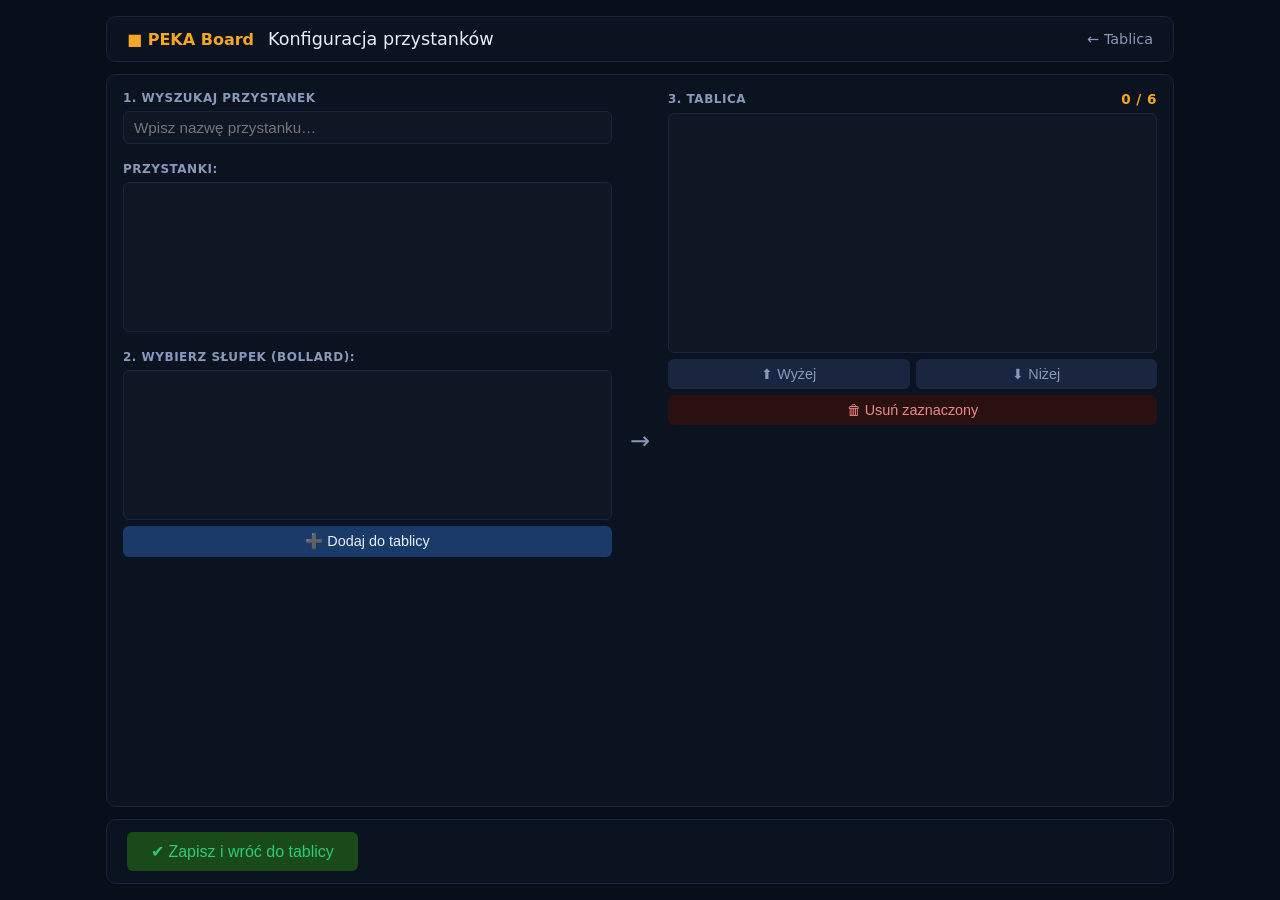
<file: config.html>
<!DOCTYPE html>
<html lang="pl">
<head>
<meta charset="UTF-8">
<meta name="viewport" content="width=device-width, initial-scale=1.0">
<title>Konfiguracja – PEKA Board</title>
<link rel="stylesheet" href="/static/style.css">
</head>
<body class="config-body">

<div class="config-wrap">
  <div class="config-header">
    <span class="cfg-logo">■ PEKA Board</span>
    <span class="cfg-title">Konfiguracja przystanków</span>
    <a href="/" class="btn-back">← Tablica</a>
  </div>

  <div class="config-main">

    <!-- Lewa: wyszukiwanie -->
    <div class="cfg-left">

      <div class="cfg-section-title">1. Wyszukaj przystanek</div>
      <div class="cfg-search-row">
        <input type="text" id="inp-search" placeholder="Wpisz nazwę przystanku…"
               oninput="onSearchType()" autocomplete="off">
        <span id="search-spinner" class="spinner hidden">⏳</span>
      </div>

      <div class="cfg-section-title" style="margin-top:12px">Przystanki:</div>
      <div class="cfg-list-wrap">
        <ul id="list-stops" class="cfg-list"></ul>
      </div>

      <div class="cfg-section-title" style="margin-top:12px">2. Wybierz słupek (bollard):</div>
      <div class="cfg-list-wrap">
        <ul id="list-bollards" class="cfg-list"></ul>
      </div>

      <button onclick="addBollard()" class="btn-add">➕ Dodaj do tablicy</button>
    </div>

    <!-- Środek: strzałka -->
    <div class="cfg-arrow">→</div>

    <!-- Prawa: wybrane bollardy -->
    <div class="cfg-right">
      <div class="cfg-section-title">
        3. Tablica
        <span id="cfg-count" class="cfg-count">0 / 6</span>
      </div>

      <div class="cfg-list-wrap cfg-list-selected-wrap">
        <ul id="list-selected" class="cfg-list cfg-list-selected"></ul>
      </div>

      <div class="cfg-move-row">
        <button onclick="moveUp()" class="btn-move">⬆ Wyżej</button>
        <button onclick="moveDown()" class="btn-move">⬇ Niżej</button>
      </div>
      <button onclick="removeSelected()" class="btn-remove">🗑 Usuń zaznaczony</button>
    </div>

  </div>

  <!-- Dolny pasek -->
  <div class="cfg-footer">
    <button onclick="saveConfig()" class="btn-save">✔ Zapisz i wróć do tablicy</button>
    <span id="cfg-msg" class="cfg-msg"></span>
  </div>
</div>

<script>
// ── Stan ──────────────────────────────────────────────────────────────────────
let searchResults   = [];
let bollardResults  = [];
let selectedBollards = {{ current_config | safe }};
let searchJob       = null;
let selectedStop    = null;
let selectedBollard = null;
let selectedIdx     = -1;

// ── Inicjalizacja ─────────────────────────────────────────────────────────────
renderSelected();

// ── Wyszukiwanie ──────────────────────────────────────────────────────────────
function onSearchType() {
  clearTimeout(searchJob);
  searchJob = setTimeout(doSearch, 400);
}

async function doSearch() {
  const q = document.getElementById("inp-search").value.trim();
  if (q.length < 2) { clearList("list-stops"); return; }
  document.getElementById("search-spinner").classList.remove("hidden");
  try {
    const r = await fetch(`/api/stops/search?q=${encodeURIComponent(q)}`);
    searchResults = await r.json();
    renderList("list-stops", searchResults.map(s => s.name), onStopClick);
  } finally {
    document.getElementById("search-spinner").classList.add("hidden");
  }
}

async function onStopClick(idx) {
  selectedStop = searchResults[idx];
  highlightList("list-stops", idx);
  clearList("list-bollards");
  bollardResults = [];
  selectedBollard = null;
  document.getElementById("search-spinner").classList.remove("hidden");
  try {
    const r = await fetch(`/api/stops/bollards?stop_name=${encodeURIComponent(selectedStop.name)}`);
    bollardResults = await r.json();
    renderList("list-bollards",
      bollardResults.map(b => `${b.symbol}  →  ${b.direction}  [${b.lines.join(", ")}]`),
      onBollardClick);
  } finally {
    document.getElementById("search-spinner").classList.add("hidden");
  }
}

function onBollardClick(idx) {
  selectedBollard = bollardResults[idx];
  highlightList("list-bollards", idx);
}

// ── Zarządzanie listą ─────────────────────────────────────────────────────────
function addBollard() {
  if (!selectedBollard) { showMsg("Zaznacz słupek z listy."); return; }
  if (selectedBollards.length >= 6) { showMsg("Maksymalnie 6 słupków."); return; }
  if (selectedBollards.some(b => b.symbol === selectedBollard.symbol)) {
    showMsg("Ten słupek jest już na liście."); return;
  }
  selectedBollards.push(selectedBollard);
  renderSelected();
}

function removeSelected() {
  if (selectedIdx < 0) return;
  selectedBollards.splice(selectedIdx, 1);
  selectedIdx = -1;
  renderSelected();
}

function moveUp() {
  if (selectedIdx <= 0) return;
  [selectedBollards[selectedIdx-1], selectedBollards[selectedIdx]] =
  [selectedBollards[selectedIdx], selectedBollards[selectedIdx-1]];
  selectedIdx--;
  renderSelected();
  highlightList("list-selected", selectedIdx);
}

function moveDown() {
  if (selectedIdx < 0 || selectedIdx >= selectedBollards.length-1) return;
  [selectedBollards[selectedIdx], selectedBollards[selectedIdx+1]] =
  [selectedBollards[selectedIdx+1], selectedBollards[selectedIdx]];
  selectedIdx++;
  renderSelected();
  highlightList("list-selected", selectedIdx);
}

function renderSelected() {
  renderList("list-selected",
    selectedBollards.map((b, i) => `${i+1}. ${b.label}  (${b.symbol})`),
    (idx) => { selectedIdx = idx; highlightList("list-selected", idx); }
  );
  const cnt = document.getElementById("cfg-count");
  cnt.textContent = `${selectedBollards.length} / 6`;
  cnt.style.color = selectedBollards.length >= 6 ? "#e74c3c" : "#f5a623";
}

// ── Zapis ─────────────────────────────────────────────────────────────────────
async function saveConfig() {
  if (selectedBollards.length === 0) { showMsg("Dodaj co najmniej jeden słupek."); return; }
  const r = await fetch("/api/config", {
    method: "POST",
    headers: {"Content-Type": "application/json"},
    body: JSON.stringify(selectedBollards),
  });
  if (r.ok) {
    window.location.href = "/";
  } else {
    showMsg("Błąd zapisu konfiguracji.");
  }
}

// ── Helpers ───────────────────────────────────────────────────────────────────
function renderList(id, items, onClick) {
  const ul = document.getElementById(id);
  ul.innerHTML = "";
  if (!items.length) {
    ul.innerHTML = "<li class='cfg-empty'>—</li>"; return;
  }
  items.forEach((text, i) => {
    const li = document.createElement("li");
    li.textContent = text;
    li.onclick = () => onClick(i);
    ul.appendChild(li);
  });
}

function clearList(id) {
  document.getElementById(id).innerHTML = "";
}

function highlightList(id, idx) {
  const lis = document.querySelectorAll(`#${id} li`);
  lis.forEach((li, i) => li.classList.toggle("active", i === idx));
}

function showMsg(msg) {
  const el = document.getElementById("cfg-msg");
  el.textContent = msg;
  setTimeout(() => { el.textContent = ""; }, 3000);
}
</script>
</body>
</html>
</file>
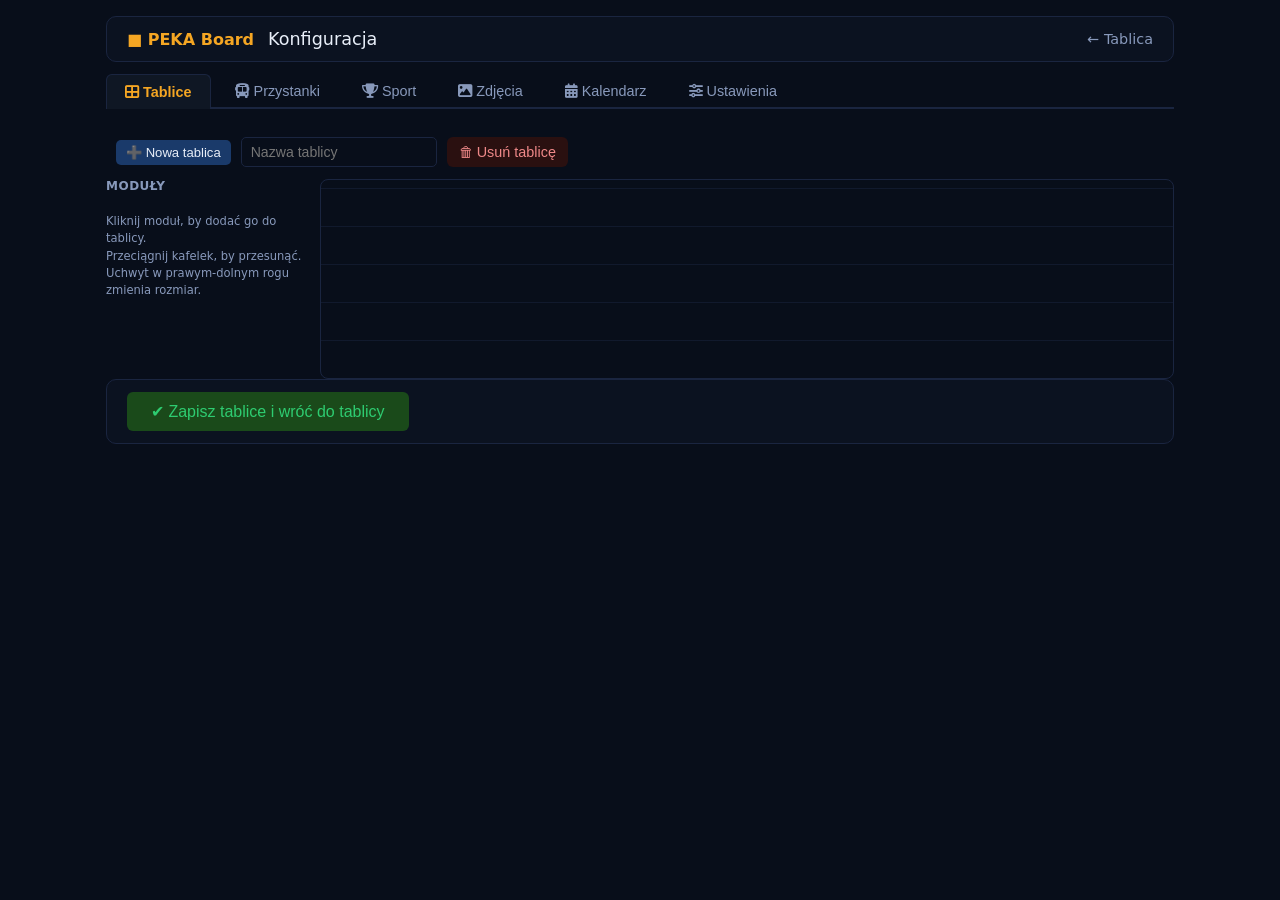
<file: templates/config.html>
<!DOCTYPE html>
<html lang="pl">
<head>
<meta charset="UTF-8">
<meta name="viewport" content="width=device-width, initial-scale=1.0">
<title>Konfiguracja – PEKA Board</title>
<link rel="stylesheet" href="/static/style.css">
<link rel="stylesheet" href="https://cdnjs.cloudflare.com/ajax/libs/font-awesome/6.5.1/css/all.min.css">
<style>
/* ── Zakładki ─────────────────────────────────────────────────────────────── */
.cfg-tabs {
  display: flex;
  gap: 4px;
  border-bottom: 2px solid var(--sep);
  margin-bottom: 16px;
}
.cfg-tab {
  padding: 8px 18px;
  cursor: pointer;
  border-radius: 6px 6px 0 0;
  font-size: 0.9rem;
  color: var(--dim);
  border: 1px solid transparent;
  border-bottom: none;
  background: transparent;
  transition: background 0.15s, color 0.15s;
}
.cfg-tab:hover { background: var(--sep); color: var(--text); }
.cfg-tab.active {
  background: var(--bg3);
  color: var(--gold);
  font-weight: bold;
  border-color: var(--sep);
  border-bottom-color: var(--bg3);
  margin-bottom: -2px;
}
.cfg-panel { display: none; }
.cfg-panel.active { display: block; }

/* ── Formularz ustawień ───────────────────────────────────────────────────── */
.settings-form {
  display: flex;
  flex-direction: column;
  gap: 18px;
  max-width: 700px;
}
.settings-section {
  background: var(--bg3);
  border: 1px solid var(--sep);
  border-radius: 8px;
  padding: 14px 16px;
  display: flex;
  flex-direction: column;
  gap: 10px;
}
.settings-section-title {
  font-size: 0.72rem;
  font-weight: bold;
  color: var(--dim);
  text-transform: uppercase;
  letter-spacing: 0.4px;
  margin-bottom: 2px;
}
.settings-row {
  display: flex;
  align-items: center;
  gap: 10px;
}
.settings-row label {
  font-size: 0.85rem;
  color: var(--dim);
  min-width: 140px;
  flex-shrink: 0;
}
.settings-row input[type="text"],
.settings-row input[type="password"] {
  flex: 1;
  background: var(--bg);
  border: 1px solid var(--sep);
  border-radius: 5px;
  color: var(--text);
  font-size: 0.88rem;
  padding: 6px 9px;
  outline: none;
}
.settings-row input:focus { border-color: var(--gold); }
.settings-row select {
  flex: 1;
  background: var(--bg);
  border: 1px solid var(--sep);
  border-radius: 5px;
  color: var(--text);
  font-size: 0.88rem;
  padding: 6px 9px;
  outline: none;
}
.settings-row select:focus { border-color: var(--gold); }

/* Radio source */
.source-radios {
  display: flex;
  gap: 16px;
  flex-wrap: wrap;
}
.source-radios label {
  display: flex;
  align-items: center;
  gap: 6px;
  font-size: 0.88rem;
  cursor: pointer;
  color: var(--text);
  min-width: auto;
}

/* Dynamiczne listy (soccer, ical) */
.dyn-list { display: flex; flex-direction: column; gap: 6px; }
.dyn-item {
  display: flex;
  gap: 6px;
  align-items: center;
}
.dyn-item input {
  flex: 1;
  background: var(--bg);
  border: 1px solid var(--sep);
  border-radius: 5px;
  color: var(--text);
  font-size: 0.85rem;
  padding: 5px 8px;
  outline: none;
}
.dyn-item input:focus { border-color: var(--gold); }
.dyn-item input.narrow { flex: 0 0 120px; }
.btn-dyn-add  { background: #1a3a6a; color: var(--text); border: none; border-radius: 5px; cursor: pointer; padding: 5px 10px; font-size: 0.82rem; }
.btn-dyn-add:hover { background: #2a4a8a; }
.btn-dyn-rem  { background: #2a1010; color: #e88; border: none; border-radius: 5px; cursor: pointer; padding: 5px 8px; font-size: 0.82rem; }
.btn-dyn-rem:hover { background: #3a1818; }

/* Przełączalne sekcje zdjęć */
.photo-source-panel { display: none; flex-direction: column; gap: 8px; }
.photo-source-panel.active { display: flex; }

/* Autocomplete drużyn */
.ac-wrap { position: relative; flex: 1; }
.ac-drop  { position: absolute; top: 100%; left: 0; right: 0; z-index: 200;
            background: var(--tile); border: 1px solid var(--sep); border-radius: 0 0 5px 5px;
            max-height: 180px; overflow-y: auto; margin: 0; padding: 0; list-style: none; }
.ac-drop li { padding: 5px 8px; cursor: pointer; font-size: 0.82rem; white-space: nowrap;
              overflow: hidden; text-overflow: ellipsis; }
.ac-drop li:hover, .ac-drop li.ac-active { background: var(--sep); }
.ac-sub   { color: var(--dim); font-size: 0.72rem; margin-left: 6px; }

/* ── Edytor tablic ────────────────────────────────────────────────────────── */
.boards-toolbar {
  display: flex; align-items: center; gap: 10px; flex-wrap: wrap;
  margin-bottom: 12px;
}
.board-tabs { display: flex; gap: 6px; }
.board-tab {
  padding: 6px 14px; border-radius: 6px; cursor: pointer;
  background: var(--bg3); border: 1px solid var(--sep); color: var(--dim);
  font-size: 0.85rem;
}
.board-tab.active { background: var(--bg4); color: var(--gold); border-color: var(--gold); font-weight: bold; }
.board-name-input {
  background: var(--bg); border: 1px solid var(--sep); border-radius: 5px;
  color: var(--text); font-size: 0.88rem; padding: 6px 9px; outline: none; min-width: 160px;
}
.board-name-input:focus { border-color: var(--gold); }

.boards-main { display: flex; gap: 14px; align-items: flex-start; }
.boards-palette {
  flex: 0 0 200px; display: flex; flex-direction: column; gap: 6px;
}
.palette-item {
  display: flex; align-items: center; gap: 8px; padding: 9px 12px;
  background: var(--bg3); border: 1px solid var(--sep); border-radius: 7px;
  color: var(--text); cursor: pointer; font-size: 0.9rem;
}
.palette-item:hover { background: var(--bg4); border-color: var(--gold); }
.palette-item i { color: var(--gold); width: 18px; text-align: center; }
.boards-hint { font-size: 0.72rem; color: var(--dim); margin-top: 8px; line-height: 1.5; }

.boards-canvas-wrap { flex: 1; min-width: 0; overflow: auto; }
.boards-canvas {
  display: grid;
  grid-template-columns: repeat(12, 1fr);
  grid-auto-rows: var(--cell-h, 38px);
  gap: 4px;
  background:
    repeating-linear-gradient(0deg, transparent, transparent calc(var(--cell-h,38px) - 1px), var(--sep) var(--cell-h,38px));
  border: 1px solid var(--sep);
  border-radius: 8px;
  padding: 0;
  position: relative;
  min-height: 200px;
}
.bw {
  position: relative;
  background: var(--bg4); border: 1px solid var(--gold);
  border-radius: 6px; overflow: hidden;
  display: flex; flex-direction: column;
  cursor: grab; user-select: none;
}
.bw:active { cursor: grabbing; }
.bw-head {
  display: flex; align-items: center; gap: 6px; padding: 4px 8px;
  background: rgba(245,166,35,0.15); font-size: 0.78rem; color: var(--text);
}
.bw-head i { color: var(--gold); }
.bw-title { flex: 1; overflow: hidden; text-overflow: ellipsis; white-space: nowrap; }
.bw-remove { background: none; border: none; color: var(--red); cursor: pointer; font-size: 0.9rem; padding: 0 2px; }
.bw-sub { padding: 2px 8px; font-size: 0.68rem; color: var(--dim); overflow: hidden; text-overflow: ellipsis; white-space: nowrap; }
.bw-resize {
  position: absolute; right: 0; bottom: 0; width: 16px; height: 16px;
  cursor: nwse-resize; background:
    linear-gradient(135deg, transparent 50%, var(--gold) 50%);
  border-bottom-right-radius: 6px;
}
.boards-empty-canvas { color: var(--dim); font-size: 0.85rem; padding: 30px; text-align: center; grid-column: 1 / -1; }

/* Modal wyboru przystanku */
.stop-picker-overlay {
  position: fixed; inset: 0; background: rgba(0,0,0,0.6);
  display: flex; align-items: center; justify-content: center; z-index: 500;
}
.stop-picker-box {
  background: var(--bg2); border: 1px solid var(--sep); border-radius: 10px;
  padding: 18px; width: 460px; max-width: 92vw; max-height: 86vh; overflow: auto;
  display: flex; flex-direction: column; gap: 10px;
}
.stop-picker-box input[type="text"] {
  background: var(--bg); border: 1px solid var(--sep); border-radius: 5px;
  color: var(--text); font-size: 0.9rem; padding: 7px 10px; outline: none;
}
.stop-picker-box input:focus { border-color: var(--gold); }
.sp-stops { list-style: none; max-height: 160px; overflow-y: auto; border: 1px solid var(--sep); border-radius: 5px; }
.sp-stops:empty { display: none; }
.sp-stops li { padding: 6px 10px; cursor: pointer; font-size: 0.85rem; }
.sp-stops li:hover { background: var(--sep); }
.sp-bollards { display: flex; flex-direction: column; gap: 4px; max-height: 200px; overflow-y: auto; }
.sp-boll {
  padding: 6px 10px; border: 1px solid var(--sep); border-radius: 5px;
  cursor: pointer; font-size: 0.82rem;
}
.sp-boll:hover { background: var(--bg4); }
.sp-boll.active { border-color: var(--gold); background: rgba(245,166,35,0.12); }
.sp-rows-row { display: flex; align-items: center; gap: 10px; font-size: 0.85rem; color: var(--dim); }
.sp-actions { display: flex; gap: 8px; }
</style>
</head>
<body class="config-body">

<div class="config-wrap">
  <div class="config-header">
    <span class="cfg-logo">■ PEKA Board</span>
    <span class="cfg-title">Konfiguracja</span>
    <a href="/" class="btn-back">← Tablica</a>
  </div>

  <!-- ── Zakładki ──────────────────────────────────────────────────────────── -->
  <div class="cfg-tabs">
    <button class="cfg-tab active" onclick="switchTab('boards')">
      <i class="fa-solid fa-table-cells-large"></i> Tablice
    </button>
    <button class="cfg-tab" onclick="switchTab('stops')">
      <i class="fa-solid fa-bus"></i> Przystanki
    </button>
    <button class="cfg-tab" onclick="switchTab('sport')">
      <i class="fa-solid fa-trophy"></i> Sport
    </button>
    <button class="cfg-tab" onclick="switchTab('photos')">
      <i class="fa-solid fa-image"></i> Zdjęcia
    </button>
    <button class="cfg-tab" onclick="switchTab('calendar')">
      <i class="fa-solid fa-calendar-days"></i> Kalendarz
    </button>
    <button class="cfg-tab" onclick="switchTab('settings')">
      <i class="fa-solid fa-sliders"></i> Ustawienia
    </button>
  </div>

  <!-- ════════════════════════════════════════════════════════════════════════
       ZAKŁADKA: TABLICE (edytor drag & drop)
       ═══════════════════════════════════════════════════════════════════════ -->
  <div id="panel-boards" class="cfg-panel active">
    <div class="boards-toolbar">
      <div class="board-tabs" id="board-tabs"></div>
      <button class="btn-dyn-add" onclick="addBoard()">➕ Nowa tablica</button>
      <input type="text" id="board-name" class="board-name-input" placeholder="Nazwa tablicy" oninput="onBoardNameInput()">
      <button class="btn-remove" onclick="removeBoard()">🗑 Usuń tablicę</button>
    </div>
    <div class="boards-main">
      <div class="boards-palette">
        <div class="cfg-section-title">Moduły</div>
        <div id="boards-palette"></div>
        <div class="boards-hint">Kliknij moduł, by dodać go do tablicy.<br>Przeciągnij kafelek, by przesunąć. Uchwyt w prawym-dolnym rogu zmienia rozmiar.</div>
      </div>
      <div class="boards-canvas-wrap">
        <div class="boards-canvas" id="boards-canvas"></div>
      </div>
    </div>
    <div class="cfg-footer">
      <button onclick="saveBoards()" class="btn-save">✔ Zapisz tablice i wróć do tablicy</button>
      <span id="boards-msg" class="cfg-msg"></span>
    </div>
  </div>

  <!-- Modal wyboru przystanku dla encji 'transit' -->
  <div id="stop-picker" class="stop-picker-overlay" style="display:none">
    <div class="stop-picker-box">
      <div class="cfg-section-title">Wybierz przystanek i słupek</div>
      <input type="text" id="sp-search" placeholder="Wpisz nazwę przystanku…" oninput="spSearch()" autocomplete="off">
      <ul id="sp-stops" class="sp-stops"></ul>
      <div id="sp-bollards" class="sp-bollards"></div>
      <div class="sp-rows-row">
        <label>Liczba wierszy (1–5)</label>
        <input type="number" id="sp-rows" min="1" max="5" value="3" style="width:54px">
      </div>
      <div class="sp-actions">
        <button class="btn-save" onclick="spConfirm()">Dodaj do tablicy</button>
        <button class="btn-remove" onclick="spClose()">Anuluj</button>
      </div>
    </div>
  </div>

  <!-- ════════════════════════════════════════════════════════════════════════
       ZAKŁADKA: PRZYSTANKI (istniejąca logika)
       ═══════════════════════════════════════════════════════════════════════ -->
  <div id="panel-stops" class="cfg-panel">
    <div class="config-main">

      <!-- Lewa: wyszukiwanie -->
      <div class="cfg-left">
        <div class="cfg-section-title">1. Wyszukaj przystanek</div>
        <div class="cfg-search-row">
          <input type="text" id="inp-search" placeholder="Wpisz nazwę przystanku…"
                 oninput="onSearchType()" autocomplete="off">
          <span id="search-spinner" class="spinner hidden">⏳</span>
        </div>

        <div class="cfg-section-title" style="margin-top:10px">Przystanki:</div>
        <div class="cfg-list-wrap">
          <ul id="list-stops" class="cfg-list"></ul>
        </div>

        <div class="cfg-section-title" style="margin-top:10px">2. Wybierz słupek:</div>
        <div class="cfg-list-wrap cfg-bollard-wrap">
          <div id="list-bollards"></div>
        </div>

        <button onclick="addBollard()" class="btn-add">➕ Dodaj do tablicy</button>
      </div>

      <!-- Środek -->
      <div class="cfg-arrow">→</div>

      <!-- Prawa: wybrane bollardy -->
      <div class="cfg-right">
        <div class="cfg-section-title">
          3. Tablica
          <span id="cfg-count" class="cfg-count">0 / 6 słupków · 0 / 16 wierszy</span>
        </div>

        <div class="cfg-selected-wrap" id="list-selected"></div>

        <div class="cfg-move-row">
          <button onclick="moveUp()" class="btn-move">⬆ Wyżej</button>
          <button onclick="moveDown()" class="btn-move">⬇ Niżej</button>
        </div>
        <button onclick="removeSelected()" class="btn-remove">🗑 Usuń zaznaczony</button>
      </div>

    </div>

    <div class="cfg-limits">
      <div class="cfg-limits-row">
        <label>Maks. słupków</label>
        <input type="number" id="board-bollards" min="1" max="12" placeholder="6" style="width:60px">
        <label style="margin-left:16px">Maks. wierszy</label>
        <input type="number" id="board-rows" min="4" max="40" placeholder="16" style="width:60px">
        <span style="font-size:0.75rem;color:var(--dim);margin-left:10px">Łączna liczba wierszy odjazdów (suma wszystkich słupków)</span>
      </div>
    </div>

    <div class="cfg-footer">
      <button onclick="saveConfig()" class="btn-save">✔ Zapisz przystanki i wróć do tablicy</button>
      <span id="cfg-msg" class="cfg-msg"></span>
    </div>
  </div>

  <!-- ════════════════════════════════════════════════════════════════════════
       ZAKŁADKA: SPORT
       ═══════════════════════════════════════════════════════════════════════ -->
  <div id="panel-sport" class="cfg-panel">
    <div class="settings-form">

      <!-- Włącz/wyłącz widget sportu -->
      <div class="settings-section">
        <div class="settings-section-title">Widget sportu</div>
        <div class="settings-row">
          <label>Widoczność</label>
          <label style="display:flex;align-items:center;gap:8px;cursor:pointer;min-width:auto">
            <input type="checkbox" id="sports-enabled"> Włącz widget sportu na tablicy
          </label>
        </div>
      </div>

      <!-- Piłka nożna -->
      <div class="settings-section">
        <div class="settings-section-title">Piłka nożna (Soccer)</div>
        <div id="soccer-list" class="dyn-list"></div>
        <button class="btn-dyn-add" onclick="addSoccerRow()">➕ Dodaj ligę</button>
        <div style="font-size:0.75rem;color:var(--dim)">
          ID ligi (np. <code>eng.1</code>, <code>ned.2</code>) · Nazwa drużyny · Etykieta wyświetlana
        </div>
      </div>

      <!-- NFL -->
      <div class="settings-section">
        <div class="settings-section-title">NFL</div>
        <div class="settings-row">
          <label>Drużyna</label>
          <div class="ac-wrap">
            <input type="text" id="nfl-team" placeholder="np. Seattle Seahawks" autocomplete="off">
          </div>
        </div>
      </div>

      <!-- MLB -->
      <div class="settings-section">
        <div class="settings-section-title">MLB</div>
        <div class="settings-row">
          <label>Drużyna</label>
          <div class="ac-wrap">
            <input type="text" id="mlb-team" placeholder="np. Seattle Mariners" autocomplete="off">
          </div>
        </div>
      </div>

    </div>
    <div class="cfg-footer">
      <button onclick="saveSettings()" class="btn-save">✔ Zapisz ustawienia sportu</button>
      <span id="sport-msg" class="cfg-msg"></span>
    </div>
  </div>

  <!-- ════════════════════════════════════════════════════════════════════════
       ZAKŁADKA: ZDJĘCIA
       ═══════════════════════════════════════════════════════════════════════ -->
  <div id="panel-photos" class="cfg-panel">
    <div class="settings-form">

      <div class="settings-section">
        <div class="settings-section-title">Interwał zmiany zdjęć</div>
        <div class="settings-row">
          <label>Zmiana co</label>
          <input type="number" id="photo-interval" min="2" max="60" placeholder="5" style="width:70px;flex:none">
          <span style="font-size:0.85rem;color:var(--dim)">minut (2–60)</span>
        </div>
      </div>

      <div class="settings-section">
        <div class="settings-section-title">Źródło zdjęć</div>
        <div class="source-radios">
          <label>
            <input type="radio" name="photo-source" value="synology" onchange="onPhotoSourceChange()">
            Synology Photos
          </label>
          <label>
            <input type="radio" name="photo-source" value="local_folder" onchange="onPhotoSourceChange()">
            Lokalny folder
          </label>
          <label>
            <input type="radio" name="photo-source" value="url_list" onchange="onPhotoSourceChange()">
            Lista URL
          </label>
        </div>
      </div>

      <!-- Synology -->
      <div class="settings-section photo-source-panel" id="photo-panel-synology">
        <div class="settings-section-title">Synology Photos</div>
        <div class="settings-row">
          <label>Adres NAS</label>
          <input type="text" id="syn-url" placeholder="http://192.168.1.100:5000">
        </div>
        <div class="settings-row">
          <label>Passphrase albumu</label>
          <input type="text" id="syn-pass" placeholder="IxIVFeayG">
        </div>
      </div>

      <!-- Lokalny folder -->
      <div class="settings-section photo-source-panel" id="photo-panel-local_folder">
        <div class="settings-section-title">Lokalny folder</div>
        <div class="settings-row">
          <label>Ścieżka folderu</label>
          <input type="text" id="local-path" placeholder="/home/ernie/photos">
        </div>
        <div style="font-size:0.75rem;color:var(--dim)">
          Obsługiwane formaty: jpg, jpeg, png, webp, gif, bmp
        </div>
      </div>

      <!-- Lista URL -->
      <div class="settings-section photo-source-panel" id="photo-panel-url_list">
        <div class="settings-section-title">Lista URL zdjęć</div>
        <div id="url-list" class="dyn-list"></div>
        <button class="btn-dyn-add" onclick="addUrlRow()">➕ Dodaj URL</button>
      </div>

    </div>
    <div class="cfg-footer">
      <button onclick="saveSettings()" class="btn-save">✔ Zapisz ustawienia zdjęć</button>
      <span id="photos-msg" class="cfg-msg"></span>
    </div>
  </div>

  <!-- ════════════════════════════════════════════════════════════════════════
       ZAKŁADKA: KALENDARZ
       ═══════════════════════════════════════════════════════════════════════ -->
  <div id="panel-calendar" class="cfg-panel">
    <div class="settings-form">

      <div class="settings-section">
        <div class="settings-section-title">Adresy iCal</div>
        <div id="ical-list" class="dyn-list"></div>
        <button class="btn-dyn-add" onclick="addIcalRow()">➕ Dodaj adres iCal</button>
        <div style="font-size:0.75rem;color:var(--dim)">
          Obsługiwany: Google Calendar, Apple Calendar, Synology Calendar, dowolny URL .ics
        </div>
      </div>

    </div>
    <div class="cfg-footer">
      <button onclick="saveSettings()" class="btn-save">✔ Zapisz ustawienia kalendarza</button>
      <span id="cal-msg" class="cfg-msg"></span>
    </div>
  </div>

  <!-- ════════════════════════════════════════════════════════════════════════
       ZAKŁADKA: USTAWIENIA
       ═══════════════════════════════════════════════════════════════════════ -->
  <div id="panel-settings" class="cfg-panel">
    <div class="settings-form">

      <!-- Pogoda -->
      <div class="settings-section">
        <div class="settings-section-title">Pogoda — lokalizacja</div>
        <div class="settings-row">
          <label>Szerokość geogr. (lat)</label>
          <input type="text" id="weather-lat" placeholder="52.4064">
        </div>
        <div class="settings-row">
          <label>Długość geogr. (lon)</label>
          <input type="text" id="weather-lon" placeholder="16.9252">
        </div>
        <div style="font-size:0.75rem;color:var(--dim)">
          Współrzędne z Google Maps — kliknij prawym na mapie → „Co tu jest?"
        </div>
      </div>

      <!-- Motyw -->
      <div class="settings-section">
        <div class="settings-section-title">Motyw — godziny trybu ciemnego</div>
        <div class="settings-row">
          <label>Włącz ciemny od</label>
          <input type="number" id="theme-dark-from" min="0" max="23" placeholder="21" style="width:70px;flex:none">
          <span style="font-size:0.85rem;color:var(--dim)">:00</span>
        </div>
        <div class="settings-row">
          <label>Włącz jasny od</label>
          <input type="number" id="theme-dark-until" min="0" max="23" placeholder="7" style="width:70px;flex:none">
          <span style="font-size:0.85rem;color:var(--dim)">:00</span>
        </div>
        <div style="font-size:0.75rem;color:var(--dim)">
          Zmiana następuje automatycznie przez cron — godziny muszą się zgadzać z wpisami w crontabie
        </div>
      </div>

      <!-- Bezpieczeństwo -->
      <div class="settings-section">
        <div class="settings-section-title">Bezpieczeństwo</div>
        <div class="settings-row">
          <label>Nowe hasło</label>
          <input type="password" id="new-password" placeholder="(puste = bez zmiany)" autocomplete="new-password">
        </div>
        <div style="font-size:0.75rem;color:var(--dim)">
          Hasło do strony konfiguracji (login: <code>peka</code>). Zostaw puste żeby nie zmieniać.
        </div>
      </div>

    </div>
    <div class="cfg-footer">
      <button onclick="saveSettings()" class="btn-save">✔ Zapisz ustawienia</button>
      <span id="settings-msg" class="cfg-msg"></span>
    </div>
  </div>

</div><!-- /.config-wrap -->

<script>
// ═════════════════════════════════════════════════════════════════════════════
// ZAKŁADKI
// ═════════════════════════════════════════════════════════════════════════════

const TAB_IDS = ["boards","stops","sport","photos","calendar","settings"];
let activeTab = "boards";

function switchTab(id) {
  activeTab = id;
  TAB_IDS.forEach(t => {
    document.querySelectorAll(".cfg-tab")[TAB_IDS.indexOf(t)].classList.toggle("active", t === id);
    document.getElementById("panel-" + t).classList.toggle("active", t === id);
  });
  if (id === "boards") { if (!boardsLoaded) loadBoardsEditor(); }
  else if (id !== "stops" && !settingsLoaded) loadSettings();
}

// ═════════════════════════════════════════════════════════════════════════════
// EDYTOR TABLIC (drag & drop, siatka 12-kolumn)
// ═════════════════════════════════════════════════════════════════════════════

const GRID_COLS = 12;
const GRID_ROWS = 16;          // wysokość płótna w komórkach
const MAX_BOARDS = 3;

const MODULE_TYPES = [
  { type: "clock",    label: "Zegar",      icon: "fa-clock",         w: 3, h: 2 },
  { type: "weather",  label: "Pogoda",     icon: "fa-cloud-sun",     w: 4, h: 3 },
  { type: "calendar", label: "Kalendarz",  icon: "fa-calendar-days", w: 3, h: 4 },
  { type: "waste",    label: "Śmieci",     icon: "fa-trash",         w: 3, h: 2 },
  { type: "photos",   label: "Zdjęcia",    icon: "fa-image",         w: 5, h: 4 },
  { type: "sports",   label: "Sport",      icon: "fa-trophy",        w: 4, h: 3 },
  { type: "transit",  label: "Przystanek", icon: "fa-bus",           w: 4, h: 5 },
];
const MODULE_BY_TYPE = Object.fromEntries(MODULE_TYPES.map(m => [m.type, m]));

let boardsState  = null;
let curBoard     = 0;
let boardsLoaded = false;
let widgetSeq    = 1;
let editorCellH  = 38;  // bieżąca wysokość komórki płótna (px) — liczona pod proporcję 16:9

async function loadBoardsEditor() {
  try {
    const r = await fetch("/api/boards");
    boardsState = await r.json();
  } catch(e) {
    boardsState = { active: 0, boards: [] };
  }
  if (!Array.isArray(boardsState.boards)) boardsState.boards = [];
  curBoard = Math.min(boardsState.active || 0, Math.max(0, boardsState.boards.length - 1));
  boardsLoaded = true;
  renderPalette();
  renderBoardTabs();
  renderCanvas();
}

function renderPalette() {
  document.getElementById("boards-palette").innerHTML = MODULE_TYPES.map(m => `
    <div class="palette-item" onclick="paletteAdd('${m.type}')">
      <i class="fa-solid ${m.icon}"></i> ${m.label}
    </div>`).join("");
}

function renderBoardTabs() {
  const el = document.getElementById("board-tabs");
  el.innerHTML = boardsState.boards.map((b, i) =>
    `<div class="board-tab ${i === curBoard ? 'active' : ''}" onclick="selectBoard(${i})">${esc(b.name || ('Tablica ' + (i+1)))}</div>`
  ).join("");
  const nameInp = document.getElementById("board-name");
  nameInp.value = boardsState.boards[curBoard] ? (boardsState.boards[curBoard].name || "") : "";
  nameInp.disabled = !boardsState.boards.length;
}

function selectBoard(i) { curBoard = i; renderBoardTabs(); renderCanvas(); }

function addBoard() {
  if (boardsState.boards.length >= MAX_BOARDS) { showBoardsMsg(`Maksymalnie ${MAX_BOARDS} tablice.`); return; }
  const n = boardsState.boards.length + 1;
  boardsState.boards.push({ id: "b" + Date.now(), name: "Tablica " + n, widgets: [] });
  curBoard = boardsState.boards.length - 1;
  renderBoardTabs(); renderCanvas();
}

function removeBoard() {
  if (!boardsState.boards.length) return;
  if (!confirm("Usunąć tę tablicę?")) return;
  boardsState.boards.splice(curBoard, 1);
  curBoard = Math.max(0, curBoard - 1);
  renderBoardTabs(); renderCanvas();
}

function onBoardNameInput() {
  if (!boardsState.boards[curBoard]) return;
  boardsState.boards[curBoard].name = document.getElementById("board-name").value;
  renderBoardTabs();
}

function curWidgets() {
  return boardsState.boards[curBoard] ? boardsState.boards[curBoard].widgets : null;
}

function nextFreeY() {
  const ws = curWidgets() || [];
  return ws.reduce((max, w) => Math.max(max, (w.y || 0) + (w.h || 1)), 0);
}

function paletteAdd(type) {
  if (!boardsState.boards.length) { showBoardsMsg("Najpierw dodaj tablicę."); return; }
  if (type === "transit") { openStopPicker(); return; }
  addWidget(type, {});
}

function addWidget(type, config) {
  const def = MODULE_BY_TYPE[type];
  const y = nextFreeY();
  curWidgets().push({
    id: "w" + (widgetSeq++) + "_" + Date.now(),
    type, x: 0, y: Math.min(y, GRID_ROWS - 1),
    w: def.w, h: def.h, config: config || {},
  });
  renderCanvas();
}

function removeWidget(id) {
  const ws = curWidgets();
  const i = ws.findIndex(w => w.id === id);
  if (i >= 0) { ws.splice(i, 1); renderCanvas(); }
}

function applyWidgetStyle(el, w) {
  el.style.gridColumn = `${(w.x || 0) + 1} / span ${w.w}`;
  el.style.gridRow    = `${(w.y || 0) + 1} / span ${w.h}`;
}

// Płótno trzyma proporcje ekranu docelowego 16:9, by było wiernym proporcjonalnym
// podglądem: wysokość = szerokość * 9/16, podzielona na GRID_ROWS wierszy.
function sizeCanvasPreview() {
  const canvas = document.getElementById("boards-canvas");
  if (!canvas) return;
  const W = canvas.clientWidth;
  if (!W) { requestAnimationFrame(sizeCanvasPreview); return; }
  editorCellH = Math.max(18, Math.round((W * 9 / 16) / GRID_ROWS));
  canvas.style.setProperty("--cell-h", editorCellH + "px");
  canvas.style.gridTemplateRows = `repeat(${GRID_ROWS}, ${editorCellH}px)`;
}

function renderCanvas() {
  const canvas = document.getElementById("boards-canvas");
  sizeCanvasPreview();
  canvas.innerHTML = "";

  const ws = curWidgets();
  if (!ws) {
    canvas.innerHTML = `<div class="boards-empty-canvas">Brak tablic — dodaj tablicę powyżej.</div>`;
    return;
  }
  if (!ws.length) {
    canvas.innerHTML = `<div class="boards-empty-canvas">Pusta tablica — kliknij moduł z listy po lewej.</div>`;
    return;
  }

  for (const w of ws) {
    const def = MODULE_BY_TYPE[w.type] || { label: w.type, icon: "fa-cube" };
    const el = document.createElement("div");
    el.className = "bw";
    applyWidgetStyle(el, w);
    const sub = w.type === "transit"
      ? `<div class="bw-sub">${esc(w.config.label || "")} · ${esc(w.config.symbol || "")} · ${w.config.rows || 3} w.</div>`
      : "";
    el.innerHTML = `
      <div class="bw-head">
        <i class="fa-solid ${def.icon}"></i>
        <span class="bw-title">${esc(def.label)}</span>
        <button class="bw-remove" onclick="removeWidget('${w.id}')" title="Usuń">✕</button>
      </div>
      ${sub}
      <div class="bw-resize"></div>`;
    attachDrag(el, w);
    canvas.appendChild(el);
  }
}

function attachDrag(el, w) {
  el.addEventListener("pointerdown", (e) => {
    if (e.target.classList.contains("bw-remove")) return;
    const isResize = e.target.classList.contains("bw-resize");
    const canvas = document.getElementById("boards-canvas");
    const rect = canvas.getBoundingClientRect();
    const cellW = rect.width / GRID_COLS;
    const cellH = editorCellH + 4; // wysokość komórki + gap (4px z CSS)
    const startX = e.clientX, startY = e.clientY;
    const ox = w.x || 0, oy = w.y || 0, ow = w.w, oh = w.h;
    el.setPointerCapture(e.pointerId);

    function move(ev) {
      const dCol = Math.round((ev.clientX - startX) / cellW);
      const dRow = Math.round((ev.clientY - startY) / cellH);
      if (isResize) {
        w.w = Math.max(1, Math.min(GRID_COLS - (w.x || 0), ow + dCol));
        w.h = Math.max(1, Math.min(GRID_ROWS - (w.y || 0), oh + dRow));
      } else {
        w.x = Math.max(0, Math.min(GRID_COLS - w.w, ox + dCol));
        w.y = Math.max(0, Math.min(GRID_ROWS - w.h, oy + dRow));
      }
      applyWidgetStyle(el, w);
    }
    function up() {
      el.releasePointerCapture(e.pointerId);
      el.removeEventListener("pointermove", move);
      el.removeEventListener("pointerup", up);
    }
    el.addEventListener("pointermove", move);
    el.addEventListener("pointerup", up);
    e.preventDefault();
  });
}

async function saveBoards() {
  if (boardsState.boards.length) onBoardNameInput();
  boardsState.active = Math.min(curBoard, Math.max(0, boardsState.boards.length - 1));
  try {
    const r = await fetch("/api/boards", {
      method: "POST",
      headers: { "Content-Type": "application/json" },
      body: JSON.stringify(boardsState),
    });
    if (r.ok) { window.location.href = "/"; }
    else { showBoardsMsg("⚠ Błąd zapisu"); }
  } catch(e) {
    showBoardsMsg("⚠ Błąd sieci");
  }
}

function showBoardsMsg(msg) {
  const el = document.getElementById("boards-msg");
  el.textContent = msg;
  setTimeout(() => { el.textContent = ""; }, 3000);
}

// ── Modal wyboru przystanku (encja 'transit') ───────────────────────────────────
let spStops = [], spBollards = [], spStopName = "", spSelectedBollard = null, spJob = null;

function openStopPicker() {
  spSelectedBollard = null; spStops = []; spBollards = []; spStopName = "";
  document.getElementById("sp-search").value = "";
  document.getElementById("sp-stops").innerHTML = "";
  document.getElementById("sp-bollards").innerHTML = "";
  document.getElementById("sp-rows").value = 3;
  document.getElementById("stop-picker").style.display = "flex";
  document.getElementById("sp-search").focus();
}
function spClose() { document.getElementById("stop-picker").style.display = "none"; }

function spSearch() {
  clearTimeout(spJob);
  spJob = setTimeout(async () => {
    const q = document.getElementById("sp-search").value.trim();
    if (q.length < 2) { document.getElementById("sp-stops").innerHTML = ""; return; }
    try {
      const r = await fetch(`/api/stops/search?q=${encodeURIComponent(q)}`);
      spStops = await r.json();
      document.getElementById("sp-stops").innerHTML =
        spStops.map((s, i) => `<li onclick="spPickStop(${i})">${esc(s.name)}</li>`).join("");
    } catch(e) {}
  }, 350);
}

async function spPickStop(i) {
  spStopName = spStops[i].name;
  spSelectedBollard = null;
  try {
    const r = await fetch(`/api/stops/bollards?stop_name=${encodeURIComponent(spStopName)}`);
    spBollards = await r.json();
    document.getElementById("sp-bollards").innerHTML = spBollards.map((b, j) =>
      `<div class="sp-boll" onclick="spPickBollard(${j})">
        <strong>${esc(b.symbol)}</strong> — ${esc((b.lines || []).join(", "))}
      </div>`).join("");
  } catch(e) {}
}

function spPickBollard(j) {
  spSelectedBollard = spBollards[j];
  document.querySelectorAll(".sp-boll").forEach((d, k) => d.classList.toggle("active", k === j));
}

function spConfirm() {
  if (!spSelectedBollard) { showBoardsMsg("Wybierz słupek."); return; }
  const rows = Math.max(1, Math.min(5, parseInt(document.getElementById("sp-rows").value, 10) || 3));
  addWidget("transit", { symbol: spSelectedBollard.symbol, label: spStopName, rows });
  spClose();
}

// ═════════════════════════════════════════════════════════════════════════════
// USTAWIENIA (sport / zdjęcia / kalendarz)
// ═════════════════════════════════════════════════════════════════════════════

let settingsLoaded = false;
let currentSettings = {};

async function loadSettings() {
  try {
    const r = await fetch("/api/board-settings");
    if (!r.ok) { console.error("Błąd ładowania ustawień"); return; }
    currentSettings = await r.json();
    settingsLoaded = true;
    applySettings(currentSettings);
  } catch(e) {
    console.error("Błąd ładowania ustawień:", e);
  }
}

function applySettings(s) {
  // Sport
  const sp = s.sports || {};
  document.getElementById("sports-enabled").checked = (sp.enabled !== false);
  document.getElementById("nfl-team").value = sp.nfl_team || "";
  document.getElementById("mlb-team").value = sp.mlb_team || "";
  renderSoccerList(sp.soccer || []);

  // Zdjęcia
  const ph = s.photos || {};
  const syn = s.synology || {};
  const source = ph.source || "synology";
  const radio = document.querySelector(`input[name="photo-source"][value="${source}"]`);
  if (radio) radio.checked = true;
  document.getElementById("syn-url").value      = syn.url         || "";
  document.getElementById("syn-pass").value     = syn.passphrase  || "";
  document.getElementById("local-path").value   = ph.local_path   || "";
  document.getElementById("photo-interval").value = ph.photo_interval_min ?? 5;
  renderUrlList(ph.urls || []);
  onPhotoSourceChange();

  // Kalendarz
  const cal = s.calendar || {};
  const urls = cal.ical_urls || (cal.ical_url ? [cal.ical_url] : []);
  renderIcalList(urls);

  // Ustawienia ogólne
  const wth = s.weather || {};
  const brd = s.board   || {};
  document.getElementById("weather-lat").value    = wth.lat ?? "52.4064";
  document.getElementById("weather-lon").value    = wth.lon ?? "16.9252";
  MAX_BOLLARDS = brd.max_bollards ?? 6;
  MAX_ROWS     = brd.max_rows     ?? 16;
  document.getElementById("board-bollards").value = MAX_BOLLARDS;
  document.getElementById("board-rows").value     = MAX_ROWS;
  const thm = s.theme || {};
  document.getElementById("theme-dark-from").value  = thm.dark_from  ?? "21";
  document.getElementById("theme-dark-until").value = thm.dark_until ?? "7";
  document.getElementById("new-password").value   = "";
}

function collectSettings() {
  // Sport
  const soccerRows = [...document.querySelectorAll(".soccer-row")];
  const soccer = soccerRows.map(row => ({
    league: row.querySelector(".s-league").value.trim(),
    team:   row.querySelector(".s-team").value.trim(),
    name:   row.querySelector(".s-name").value.trim(),
  })).filter(r => r.league && r.team);

  const sports = {
    enabled:  document.getElementById("sports-enabled").checked,
    nfl_team: document.getElementById("nfl-team").value.trim(),
    mlb_team: document.getElementById("mlb-team").value.trim(),
    soccer,
  };

  // Zdjęcia
  const source = document.querySelector('input[name="photo-source"]:checked')?.value || "synology";
  const photos = {
    source,
    photo_interval_min: Math.max(2, Math.min(60, parseInt(document.getElementById("photo-interval").value, 10) || 5)),
  };
  if (source === "local_folder") {
    photos.local_path = document.getElementById("local-path").value.trim();
  } else if (source === "url_list") {
    photos.urls = [...document.querySelectorAll(".url-row input")]
      .map(i => i.value.trim()).filter(Boolean);
  }

  // Synology (zawsze zapisz bo może wrócić do tego źródła)
  const synology = {
    url:        document.getElementById("syn-url").value.trim(),
    passphrase: document.getElementById("syn-pass").value.trim(),
  };

  // Kalendarz
  const ical_urls = [...document.querySelectorAll(".ical-row input")]
    .map(i => i.value.trim()).filter(Boolean);
  const calendar = { ical_urls };

  // Ustawienia ogólne
  const weather = {
    lat: parseFloat(document.getElementById("weather-lat").value) || 52.4064,
    lon: parseFloat(document.getElementById("weather-lon").value) || 16.9252,
  };
  const board = {
    max_bollards: parseInt(document.getElementById("board-bollards").value, 10) || 6,
    max_rows:     parseInt(document.getElementById("board-rows").value,     10) || 16,
  };
  const config_password = document.getElementById("new-password").value.trim();
  const theme = {
    dark_from:  parseInt(document.getElementById("theme-dark-from").value,  10) ?? 21,
    dark_until: parseInt(document.getElementById("theme-dark-until").value, 10) ?? 7,
  };

  return { sports, photos, synology, calendar, weather, board, theme, config_password };
}

async function saveSettings() {
  const data = collectSettings();
  try {
    const r = await fetch("/api/board-settings", {
      method: "POST",
      headers: { "Content-Type": "application/json" },
      body: JSON.stringify(data),
    });
    const msgId = activeTab === "sport"     ? "sport-msg"
                : activeTab === "photos"    ? "photos-msg"
                : activeTab === "calendar"  ? "cal-msg"
                : activeTab === "settings"  ? "settings-msg"
                :                            "cal-msg";
    if (r.ok) {
      showMsgById(msgId, "✔ Zapisano");
      if (activeTab === "settings") {
        document.getElementById("new-password").value = "";
      }
    } else {
      showMsgById(msgId, "⚠ Błąd zapisu");
    }
  } catch(e) {
    const msgId = activeTab === "sport"    ? "sport-msg"
                : activeTab === "photos"   ? "photos-msg"
                : activeTab === "calendar" ? "cal-msg"
                : activeTab === "settings" ? "settings-msg"
                :                           "cal-msg";
    showMsgById(msgId, "⚠ Błąd sieci");
  }
}

// ── Dynamiczne listy ──────────────────────────────────────────────────────────

function renderSoccerList(items) {
  const el = document.getElementById("soccer-list");
  el.innerHTML = "";
  items.forEach(item => addSoccerRow(item));
}

function attachAutocomplete(input, fetchFn, onSelect) {
  let job = null;
  let drop = null;

  function closeDrop() {
    if (drop) { drop.remove(); drop = null; }
  }

  function showDrop(items) {
    closeDrop();
    if (!items.length) return;
    drop = document.createElement("ul");
    drop.className = "ac-drop";
    items.forEach(item => {
      const li = document.createElement("li");
      li.innerHTML = esc(item.name) + (item.division ? `<span class="ac-sub">${esc(item.division)}</span>` : "");
      li.addEventListener("mousedown", e => { e.preventDefault(); onSelect(item); closeDrop(); });
      drop.appendChild(li);
    });
    input.parentElement.appendChild(drop);
  }

  input.addEventListener("input", () => {
    clearTimeout(job);
    const q = input.value.trim();
    if (q.length < 2) { closeDrop(); return; }
    job = setTimeout(async () => {
      try {
        const items = await fetchFn(q);
        const filtered = items.filter(t => t.name.toLowerCase().includes(q.toLowerCase()));
        showDrop(filtered.slice(0, 12));
      } catch(e) {}
    }, 300);
  });

  input.addEventListener("blur", () => setTimeout(closeDrop, 200));
}

function addSoccerRow(item = {}) {
  const el = document.getElementById("soccer-list");
  const div = document.createElement("div");
  div.className = "dyn-item soccer-row";
  div.innerHTML = `
    <input class="s-league narrow" type="text" placeholder="ID ligi (eng.1)" value="${esc(item.league||'')}" autocomplete="off">
    <div class="ac-wrap" style="flex:1">
      <input class="s-team" type="text" placeholder="Drużyna" value="${esc(item.team||'')}" autocomplete="off">
    </div>
    <input class="s-name narrow" type="text" placeholder="Etykieta" value="${esc(item.name||'')}">
    <button class="btn-dyn-rem" onclick="this.parentElement.remove()">✕</button>`;
  el.appendChild(div);

  const leagueInput = div.querySelector(".s-league");
  const teamInput   = div.querySelector(".s-team");
  const nameInput   = div.querySelector(".s-name");

  // Podpowiedź nazwy ligi po wpisaniu ID
  leagueInput.addEventListener("blur", async () => {
    const id = leagueInput.value.trim();
    if (!id || nameInput.value.trim()) return;
    try {
      const r = await fetch(`/api/sports/soccer-league?id=${encodeURIComponent(id)}`);
      if (r.ok) { const d = await r.json(); if (d.name) nameInput.value = d.name; }
    } catch(e) {}
  });

  // Autocomplete drużyny na podstawie ID ligi
  let soccerTeamsCache = null;
  attachAutocomplete(teamInput, async () => {
    const id = leagueInput.value.trim();
    if (!id) return [];
    if (!soccerTeamsCache || soccerTeamsCache.league !== id) {
      const r = await fetch(`/api/sports/soccer-teams?league=${encodeURIComponent(id)}`);
      soccerTeamsCache = { league: id, data: r.ok ? await r.json() : [] };
    }
    return soccerTeamsCache.data;
  }, item => { teamInput.value = item.name; });
}

function renderUrlList(items) {
  const el = document.getElementById("url-list");
  el.innerHTML = "";
  items.forEach(url => addUrlRow(url));
}

function addUrlRow(url = "") {
  const el = document.getElementById("url-list");
  const div = document.createElement("div");
  div.className = "dyn-item url-row";
  div.innerHTML = `
    <input type="text" placeholder="https://example.com/zdjecie.jpg" value="${esc(url)}">
    <button class="btn-dyn-rem" onclick="this.parentElement.remove()">✕</button>`;
  el.appendChild(div);
}

function renderIcalList(items) {
  const el = document.getElementById("ical-list");
  el.innerHTML = "";
  items.forEach(url => addIcalRow(url));
}

function addIcalRow(url = "") {
  const el = document.getElementById("ical-list");
  const div = document.createElement("div");
  div.className = "dyn-item ical-row";
  div.innerHTML = `
    <input type="text" placeholder="https://calendar.google.com/calendar/ical/..." value="${esc(url)}">
    <button class="btn-dyn-rem" onclick="this.parentElement.remove()">✕</button>`;
  el.appendChild(div);
}

// ── Przełącznik źródła zdjęć ──────────────────────────────────────────────────

function onPhotoSourceChange() {
  const source = document.querySelector('input[name="photo-source"]:checked')?.value || "synology";
  document.querySelectorAll(".photo-source-panel").forEach(p => p.classList.remove("active"));
  const panel = document.getElementById("photo-panel-" + source);
  if (panel) panel.classList.add("active");
}

// ═════════════════════════════════════════════════════════════════════════════
// PRZYSTANKI (istniejąca logika — bez zmian)
// ═════════════════════════════════════════════════════════════════════════════

let MAX_BOLLARDS = 6;
let MAX_ROWS     = 16;

fetch("/api/board-config").then(r => r.json()).then(cfg => {
  MAX_BOLLARDS = cfg.max_bollards ?? 6;
  MAX_ROWS     = cfg.max_rows     ?? 16;
  document.getElementById("board-bollards").value = MAX_BOLLARDS;
  document.getElementById("board-rows").value     = MAX_ROWS;
  renderSelected();
});

document.getElementById("board-bollards").addEventListener("input", e => {
  MAX_BOLLARDS = parseInt(e.target.value, 10) || 6;
  renderSelected();
});
document.getElementById("board-rows").addEventListener("input", e => {
  MAX_ROWS = parseInt(e.target.value, 10) || 16;
  renderSelected();
});

let searchResults  = [];
let bollardResults = [];
let selectedBollards = {{ current_config | safe }};
let searchJob      = null;
let selectedBollard = null;
let selectedIdx    = -1;

selectedBollards = selectedBollards.map(b => ({ ...b, rows: b.rows || 2 }));
renderSelected();

function onSearchType() {
  clearTimeout(searchJob);
  searchJob = setTimeout(doSearch, 400);
}

async function doSearch() {
  const q = document.getElementById("inp-search").value.trim();
  if (q.length < 2) {
    document.getElementById("list-stops").innerHTML = "";
    return;
  }
  document.getElementById("search-spinner").classList.remove("hidden");
  try {
    const r = await fetch(`/api/stops/search?q=${encodeURIComponent(q)}`);
    searchResults = await r.json();
    renderStops(searchResults);
  } finally {
    document.getElementById("search-spinner").classList.add("hidden");
  }
}

function renderStops(stops) {
  const ul = document.getElementById("list-stops");
  ul.innerHTML = "";
  if (!stops.length) { ul.innerHTML = "<li class='cfg-empty'>—</li>"; return; }
  stops.forEach((s, i) => {
    const li = document.createElement("li");
    li.textContent = s.name;
    li.onclick = () => { highlightList("list-stops", i); onStopClick(i); };
    ul.appendChild(li);
  });
}

async function onStopClick(idx) {
  selectedBollard = null;
  document.getElementById("list-bollards").innerHTML = "";
  document.getElementById("search-spinner").classList.remove("hidden");
  try {
    const r = await fetch(`/api/stops/bollards?stop_name=${encodeURIComponent(searchResults[idx].name)}`);
    bollardResults = await r.json();
    renderBollards(bollardResults);
  } finally {
    document.getElementById("search-spinner").classList.add("hidden");
  }
}

function renderBollards(bollards) {
  const wrap = document.getElementById("list-bollards");
  wrap.innerHTML = "";
  if (!bollards.length) { wrap.innerHTML = "<div class='cfg-empty'>—</div>"; return; }

  bollards.forEach((b, i) => {
    const div = document.createElement("div");
    div.className = "boll-card";

    const lwd = b.lines_with_dirs || b.lines.map(l => ({ line: l, directions: [] }));
    const linesHtml = lwd.map(ld => {
      const dirs = ld.directions && ld.directions.length
        ? `<span class="boll-line-dirs">${ld.directions.join(", ")}</span>`
        : "";
      return `<div class="boll-line-row">
        <span class="boll-line-badge">${ld.line}</span>${dirs}
      </div>`;
    }).join("");

    div.innerHTML = `
      <div class="boll-card-header">
        <span class="boll-card-symbol">${b.symbol}</span>
      </div>
      <div class="boll-card-lines">${linesHtml}</div>`;

    div.onclick = () => {
      selectedBollard = bollards[i];
      document.querySelectorAll(".boll-card").forEach(c => c.classList.remove("active"));
      div.classList.add("active");
    };
    wrap.appendChild(div);
  });
}

function addBollard() {
  if (!selectedBollard) { showMsg("Zaznacz słupek z listy."); return; }
  if (selectedBollards.length >= MAX_BOLLARDS) {
    showMsg(`Maksymalnie ${MAX_BOLLARDS} słupków.`); return;
  }
  if (selectedBollards.some(b => b.symbol === selectedBollard.symbol)) {
    showMsg("Ten słupek jest już na liście."); return;
  }
  const totalRows = selectedBollards.reduce((s, b) => s + (b.rows || 2), 0);
  const newRows = Math.min(2, MAX_ROWS - totalRows);
  if (newRows < 1) { showMsg(`Osiągnięto limit ${MAX_ROWS} wierszy.`); return; }
  selectedBollards.push({ ...selectedBollard, rows: newRows });
  renderSelected();
}

function removeSelected() {
  if (selectedIdx < 0) return;
  selectedBollards.splice(selectedIdx, 1);
  selectedIdx = -1;
  renderSelected();
}

function moveUp() {
  if (selectedIdx <= 0) return;
  [selectedBollards[selectedIdx-1], selectedBollards[selectedIdx]] =
  [selectedBollards[selectedIdx], selectedBollards[selectedIdx-1]];
  selectedIdx--;
  renderSelected();
  highlightSelected(selectedIdx);
}

function moveDown() {
  if (selectedIdx < 0 || selectedIdx >= selectedBollards.length-1) return;
  [selectedBollards[selectedIdx], selectedBollards[selectedIdx+1]] =
  [selectedBollards[selectedIdx+1], selectedBollards[selectedIdx]];
  selectedIdx++;
  renderSelected();
  highlightSelected(selectedIdx);
}

function changeRows(idx, delta) {
  const totalRows = selectedBollards.reduce((s, b) => s + (b.rows || 2), 0);
  const cur = selectedBollards[idx].rows || 2;
  const newVal = cur + delta;
  if (newVal < 1 || newVal > 5) return;
  if (delta > 0 && totalRows >= MAX_ROWS) {
    showMsg(`Osiągnięto limit ${MAX_ROWS} wierszy.`); return;
  }
  selectedBollards[idx].rows = newVal;
  renderSelected();
  highlightSelected(idx);
}

function renderSelected() {
  const wrap = document.getElementById("list-selected");
  wrap.innerHTML = "";
  const totalRows = selectedBollards.reduce((s, b) => s + (b.rows || 2), 0);

  selectedBollards.forEach((b, i) => {
    const card = document.createElement("div");
    card.className = "sel-card" + (i === selectedIdx ? " active" : "");
    card.onclick = () => { selectedIdx = i; highlightSelected(i); };

    card.innerHTML = `
      <div class="sel-card-main">
        <span class="sel-card-num">${i+1}.</span>
        <span class="sel-card-label">${b.label}</span>
        <span class="sel-card-symbol">${b.symbol}</span>
      </div>
      <div class="sel-card-rows">
        <button class="btn-rows" onclick="event.stopPropagation();changeRows(${i},-1)">−</button>
        <span class="rows-val">${b.rows || 2} ${(b.rows||2)===1?'wiersz':((b.rows||2)<5?'wiersze':'wierszy')}</span>
        <button class="btn-rows" onclick="event.stopPropagation();changeRows(${i},+1)">+</button>
      </div>`;

    wrap.appendChild(card);
  });

  const cnt = document.getElementById("cfg-count");
  const rowsColor = totalRows >= MAX_ROWS ? "#e74c3c" : "#f5a623";
  const bollColor = selectedBollards.length >= MAX_BOLLARDS ? "#e74c3c" : "#f5a623";
  cnt.innerHTML = `<span style="color:${bollColor}">${selectedBollards.length}/${MAX_BOLLARDS} słupków</span>
    · <span style="color:${rowsColor}">${totalRows}/${MAX_ROWS} wierszy</span>`;
}

function highlightSelected(idx) {
  document.querySelectorAll(".sel-card").forEach((c, i) =>
    c.classList.toggle("active", i === idx));
}

async function saveConfig() {
  if (!selectedBollards.length) { showMsg("Dodaj co najmniej jeden słupek."); return; }
  const r = await fetch("/api/config", {
    method: "POST",
    headers: {"Content-Type": "application/json"},
    body: JSON.stringify(selectedBollards),
  });
  if (!r.ok) { showMsg("Błąd zapisu."); return; }
  await fetch("/api/board-settings", {
    method: "POST",
    headers: {"Content-Type": "application/json"},
    body: JSON.stringify({ board: {
      max_bollards: parseInt(document.getElementById("board-bollards").value, 10) || 6,
      max_rows:     parseInt(document.getElementById("board-rows").value, 10)     || 16,
    }}),
  });
  window.location.href = "/";
}

// ═════════════════════════════════════════════════════════════════════════════
// HELPERS
// ═════════════════════════════════════════════════════════════════════════════

function highlightList(id, idx) {
  document.querySelectorAll(`#${id} li`).forEach((li, i) =>
    li.classList.toggle("active", i === idx));
}

function showMsg(msg) {
  const el = document.getElementById("cfg-msg");
  el.textContent = msg;
  setTimeout(() => { el.textContent = ""; }, 3000);
}

function showMsgById(id, msg) {
  const el = document.getElementById(id);
  if (!el) return;
  el.textContent = msg;
  setTimeout(() => { el.textContent = ""; }, 3000);
}

function esc(str) {
  return String(str ?? "")
    .replace(/&/g,"&amp;").replace(/</g,"&lt;")
    .replace(/>/g,"&gt;").replace(/"/g,"&quot;");
}

// ── Autocomplete NFL/MLB ───────────────────────────────────────────────────────
let _nflTeamsCache = null;
let _mlbTeamsCache = null;

async function fetchNflTeams() {
  if (!_nflTeamsCache) {
    try {
      const r = await fetch("/api/sports/nfl-teams");
      _nflTeamsCache = r.ok ? await r.json() : [];
    } catch(e) { _nflTeamsCache = []; }
  }
  return _nflTeamsCache;
}

async function fetchMlbTeams() {
  if (!_mlbTeamsCache) {
    try {
      const r = await fetch("/api/sports/mlb-teams");
      _mlbTeamsCache = r.ok ? await r.json() : [];
    } catch(e) { _mlbTeamsCache = []; }
  }
  return _mlbTeamsCache;
}

document.addEventListener("DOMContentLoaded", () => {
  const nflInput = document.getElementById("nfl-team");
  if (nflInput) attachAutocomplete(nflInput, fetchNflTeams, item => { nflInput.value = item.name; });

  const mlbInput = document.getElementById("mlb-team");
  if (mlbInput) attachAutocomplete(mlbInput, fetchMlbTeams, item => { mlbInput.value = item.name; });

  // Zakładka "Tablice" jest aktywna domyślnie — wczytaj edytor
  loadBoardsEditor();

  // Przy zmianie rozmiaru okna przelicz proporcje płótna (podgląd 16:9)
  window.addEventListener("resize", () => {
    if (boardsLoaded && document.getElementById("panel-boards").classList.contains("active")) {
      sizeCanvasPreview();
    }
  });
});
</script>
</body>
</html>
</file>
<file: static/style.css>
/* ── Reset & Base ─────────────────────────────────────────────────────────── */
*, *::before, *::after { box-sizing: border-box; margin: 0; padding: 0; }

/* Motyw ciemny (domyślny) */
:root {
  --bg:        #080e1a;
  --bg2:       #0b1220;
  --bg3:       #0f1724;
  --bg4:       #0d1830;
  --sep:       #1a2540;
  --gold:      #f5a623;
  --green:     #2ecc71;
  --red:       #e74c3c;
  --blue:      #5dade2;
  --text:      #e8eef8;
  --dim:       #8899bb;
  --late:      #e74c3c;
  --early:     #27ae60;
  --font-mono: "Consolas", "Courier New", monospace;
  --font-ui:   "Segoe UI", system-ui, sans-serif;
}

/* Motyw jasny */
[data-theme="light"] {
  --bg:        #f5f0e8;
  --bg2:       #ede8df;
  --bg3:       #e4dfd5;
  --bg4:       #ddd8ce;
  --sep:       #c8c2b6;
  --gold:      #b8860b;
  --green:     #1a7a3a;
  --red:       #c0392b;
  --blue:      #1a5276;
  --text:      #1a1a1a;
  --dim:       #7a7060;
  --late:      #c0392b;
  --early:     #1a7a3a;
}

html, body {
  width: 100%; height: 100%;
  background: var(--bg);
  color: var(--text);
  font-family: var(--font-ui);
  overflow: hidden;
}

/* ── Szkielet tablicy — responsywna siatka 12-kolumnowa (a'la HA Sections) ──── */
/* Auto-fit: 16 wierszy = po 1/16 wysokości ekranu → układ proporcjonalny niezależnie
   od rozdzielczości (QHD 1440p ↔ FHD 1080p, oba 16:9, bez ręcznej korekty).
   GRID_ROWS=16 musi być spójne ze stałą w edytorze (config.html). */
.board-root {
  --row-h: 80px;  /* używane TYLKO w trybie mobilnym (min-height kafelków) */
  display: grid;
  grid-template-columns: repeat(12, 1fr);
  grid-template-rows: repeat(16, minmax(0, 1fr));
  gap: 8px;
  padding: 8px 8px 34px 8px;
  height: 100vh;
  width: 100vw;
  box-sizing: border-box;
  overflow: hidden;
}

/* Pozycjonowanie widgetu wg --x/--y (1-based) i --w/--h (span w komórkach) */
.board-root > .tile {
  grid-column: var(--x, 1) / span var(--w, 3);
  grid-row:    var(--y, 1) / span var(--h, 3);
}

.board-empty-mode {
  display: flex;
  align-items: center;
  justify-content: center;
}
.board-empty {
  color: var(--dim);
  font-size: 1.1rem;
  text-align: center;
}
.board-empty a { color: var(--gold); }

/* Kafelek bazowy — nagłówek + treść w pionie */
.tile {
  background: var(--bg2);
  border: 1px solid var(--sep);
  border-radius: 10px;
  overflow: hidden;
  display: flex;
  flex-direction: column;
  min-height: 0;
  min-width: 0;
}

/* Generyczna treść kafelka — wypełnia resztę, scrolluje przy nadmiarze */
.tile-content {
  flex: 1;
  min-height: 0;
  overflow: auto;
  scrollbar-width: thin;
  scrollbar-color: var(--sep) var(--bg);
}

/* Nagłówek kafelka */
.tile-header {
  background: var(--bg4);
  border-bottom: 1px solid var(--sep);
  padding: 6px 12px;
  font-size: 0.78rem;
  font-weight: bold;
  color: var(--dim);
  text-transform: uppercase;
  letter-spacing: 0.5px;
  display: flex;
  align-items: center;
  gap: 6px;
}

/* Zegar */
.tile-clock {
  background: var(--bg2);
  border: 1px solid var(--sep);
  border-radius: 10px;
  padding: 20px 16px;
  display: flex;
  flex-direction: column;
  justify-content: center;
  align-items: center;
  gap: 6px;
  flex-shrink: 0;
}

/* Kalendarz — wypełnia resztę lewej kolumny */
.tile-calendar {
  flex: 1;
  min-height: 0;
  display: flex;
  flex-direction: column;
}

.calendar-body {
  flex: 1;
  overflow-y: auto;
  padding: 8px;
  scrollbar-width: thin;
}

/* Home Assistant — górna część środkowej kolumny */
.tile-ha {
  flex: 0 0 auto;
  min-height: 120px;
}

.ha-body {
  padding: 10px;
}

/* Zdjęcie — wypełnia środek środkowej kolumny */
.tile-photo {
  flex: 1;
  min-height: 0;
  display: flex;
  flex-direction: column;
}

.photo-body {
  flex: 1;
  display: flex;
  align-items: center;
  justify-content: center;
  overflow: hidden;
}

.photo-body img {
  width: 100%;
  height: 100%;
  object-fit: cover;
}

/* Wywóz odpadów — dolna część środkowej kolumny */
.tile-waste {
  flex: 0 0 auto;
  min-height: 80px;
}

.waste-body {
  padding: 8px 12px;
}

/* Placeholder */
.cal-placeholder {
  color: var(--dim);
  font-size: 0.85rem;
  text-align: center;
  padding: 20px;
}

.clock-body {
  display: flex;
  flex-direction: column;
  justify-content: center;
  align-items: center;
  gap: 8px;
  padding: 16px;
  overflow: hidden;
}

.clock-time {
  font-family: var(--font-mono);
  font-size: clamp(1.6rem, 6cqw, 3rem);
  font-weight: bold;
  color: var(--gold);
  letter-spacing: 2px;
}

.clock-date {
  font-size: clamp(0.7rem, 2.4cqw, 0.95rem);
  color: var(--text);
  text-align: center;
}

/* Kafelek odjazdów (encja transit) — nagłówek + treść wypełniają kafelek */
.tile-transit { container-type: inline-size; }
.tile-clock   { container-type: inline-size; }

.dep-wrap {
  display: flex;
  flex-direction: column;
  min-height: 0;
  overflow: hidden;
  padding: 0;
}

.bollard-header {
  background: var(--bg4);
  padding: 6px 14px;
  display: flex;
  align-items: center;
  gap: 10px;
  border-bottom: 1px solid var(--sep);
}

.bollard-label {
  font-size: 0.9rem;
  font-weight: bold;
  color: var(--blue);
  flex: 1;
}

.bollard-rt-badge {
  background: var(--sep);
  color: var(--dim);
  font-size: 0.6rem;
  font-weight: bold;
  padding: 2px 5px;
  border-radius: 3px;
  text-transform: uppercase;
  letter-spacing: 0.3px;
}

.bollard-symbol {
  font-family: var(--font-mono);
  font-size: 0.72rem;
  color: var(--dim);
}

/* col: LINIA | GODZ.ROZK | KIERUNEK | GDZIE JEST | ZA(min) | GODZ.RZECZ | OPÓŹN | POJAZD+IKONY */
.dep-grid {
  display: grid;
  grid-template-columns: 48px 72px minmax(0,1fr) minmax(0,1fr) 90px 68px 62px 130px;
  align-items: center;
  width: 100%;
}

.dep-grid > * {
  min-width: 0;
  overflow: hidden;
  text-overflow: ellipsis;
  white-space: nowrap;
}

.dep-header { background: var(--sep); padding: 4px 0; }

.dep-header .dep-grid span {
  font-size: 0.62rem;
  font-weight: bold;
  color: var(--dim);
  text-transform: uppercase;
  letter-spacing: 0.3px;
  text-align: center;
  padding: 0 3px;
}

.dep-header .dep-grid span:nth-child(2) {
  text-align: left;
  padding-left: 8px;
}

.dep-body {
  flex: 1;
  display: flex;
  flex-direction: column;
  min-height: 0;
}

.dep-row {
  flex: 1 1 0;
  min-height: 28px;
  border-bottom: 1px solid var(--sep);
  display: flex;
  align-items: center;
  box-sizing: border-box;
}

.dep-row:last-child { border-bottom: none; }
.dep-row:nth-child(odd)  { background: var(--bg3); }
.dep-row:nth-child(even) { background: var(--bg2); }

.dep-line {
  font-family: var(--font-mono);
  font-size: 1.1rem;
  font-weight: bold;
  color: var(--gold);
  text-align: center;
}

/* Pojazd + ikony w jednej komórce */
.dep-veh-cell {
  display: flex;
  align-items: center;
  gap: 5px;
  padding-left: 4px;
  overflow: visible;  /* ikony mogą wychodzić */
  white-space: nowrap;
}

.dep-veh-num {
  font-family: var(--font-mono);
  font-size: 0.78rem;
  min-width: 34px;
}
.dep-veh-num.live   { color: var(--green); }
.dep-veh-num.nodata { color: var(--dim);   }

.dep-veh-label {
  font-family: var(--font-mono);
  font-size: 0.72rem;
  color: var(--dim);
}

/* Ikona wózka — 3 stany */
.icon-wheelchair {
  font-size: 0.9rem;
}
.icon-wheelchair.full    { color: var(--green); }
.icon-wheelchair.partial { color: var(--gold);  }
.icon-wheelchair.none    { color: var(--dim); opacity: 0.25; }

/* Ikona klimatyzacji */
.icon-ac {
  font-size: 0.9rem;
}
.icon-ac.active { color: #7dd3fc; }  /* jasnoniebieski */
.icon-ac.none   { color: var(--dim); opacity: 0.25; }

.dep-direction {
  font-size: 0.85rem;
  color: var(--text);
  padding-left: 8px;
  white-space: nowrap;
  overflow: hidden;
  text-overflow: ellipsis;
}

.dep-line-badge {
  font-family: var(--font-mono);
  font-size: 0.85rem;
  font-weight: bold;
  color: var(--gold);
  margin-right: 2px;
}

/* Godzina rozkładowa — wyraźna, jasna */
.dep-sched {
  font-family: var(--font-mono);
  font-size: 1.15rem;
  font-weight: bold;
  color: #d0e4ff;
  text-align: center;
  letter-spacing: 1px;
}

/* Za ile minut */
.dep-minutes {
  font-family: var(--font-mono);
  font-size: 1.0rem;
  font-weight: bold;
  text-align: center;
  white-space: nowrap;
  padding: 0 4px;
}
.dep-minutes.realtime  { color: var(--green); }
.dep-minutes.scheduled { color: #6a7a9a;      }
.dep-minutes.arriving  { color: var(--gold);  }
.dep-minutes.onboard   { color: var(--red);   }

/* Gdzie jest pojazd */
.dep-current {
  font-size: 0.78rem;
  padding-left: 6px;
  white-space: nowrap;
  overflow: hidden;
  text-overflow: ellipsis;
  font-weight: bold;
}
.dep-current.live { color: var(--green); }
  font-family: var(--font-mono);
  font-size: 0.88rem;
  color: var(--dim);
  text-align: center;
}
.dep-real.realtime { color: var(--green); }

/* Opóźnienie */
.dep-delay {
  font-family: var(--font-mono);
  font-size: 0.78rem;
  text-align: center;
}
.dep-delay.late   { color: var(--late);  }
.dep-delay.early  { color: var(--early); }
.dep-delay.ontime { color: var(--dim);   }
.dep-delay.nodata { color: transparent;  }

/* Pojazd */
.dep-vehicle {
  font-family: var(--font-mono);
  font-size: 0.8rem;
  color: var(--dim);
  text-align: center;
}
.dep-vehicle.live { color: var(--green); }

/* Ikony */
.dep-icons {
  display: flex;
  gap: 4px;
  justify-content: center;
}

.icon-badge {
  font-size: 0.9rem;
  opacity: 0.15;
}
.icon-badge.active { opacity: 1; }

.dep-empty {
  padding: 14px;
  text-align: center;
  color: var(--dim);
  font-size: 0.82rem;
}

/* ── Pasek statusu ────────────────────────────────────────────────────────── */
.statusbar {
  position: fixed;
  bottom: 0; left: 0; right: 0;
  height: 28px;
  background: var(--bg2);
  border-top: 1px solid var(--sep);
  display: flex;
  align-items: center;
  gap: 20px;
  padding: 0 14px;
  font-size: 0.68rem;
  color: var(--dim);
  z-index: 100;
}

.statusbar a, .statusbar button {
  background: none; border: none;
  color: var(--gold); cursor: pointer;
  font-size: 0.68rem; text-decoration: none; padding: 0;
}
.statusbar .sb-right {
  margin-left: auto;
  display: flex;
  align-items: center;
  gap: 10px;
}

.sb-board { color: var(--gold); font-weight: bold; }

/* ── Overlay setup ────────────────────────────────────────────────────────── */
.overlay-setup {
  position: fixed; inset: 0;
  background: rgba(8,14,26,0.92);
  display: flex; align-items: center; justify-content: center;
  z-index: 200;
}

.setup-box {
  background: var(--bg2); border: 1px solid var(--sep);
  border-radius: 14px; padding: 40px 48px;
  text-align: center; max-width: 420px;
}

.setup-box h2 { font-size: 1.4rem; color: var(--gold); margin-bottom: 12px; }
.setup-box p  { color: var(--dim); margin-bottom: 24px; }

.btn-big {
  display: inline-block; background: #1a3a6a; color: var(--text);
  border: none; border-radius: 8px; padding: 12px 28px;
  font-size: 1rem; cursor: pointer; text-decoration: none;
}
.btn-big:hover { background: #2a4a8a; }

/* ── Konfiguracja ─────────────────────────────────────────────────────────── */
body.config-body { overflow: auto; height: auto; }

.config-wrap {
  max-width: 1100px; margin: 0 auto;
  padding: 16px; min-height: 100vh;
  display: flex; flex-direction: column; gap: 12px;
}

.config-header {
  background: var(--bg2); border: 1px solid var(--sep);
  border-radius: 10px; padding: 12px 20px;
  display: flex; align-items: center; gap: 14px;
}

.cfg-logo  { font-size: 1rem; font-weight: bold; color: var(--gold); }
.cfg-title { font-size: 1.1rem; color: var(--text); flex: 1; }
.btn-back  { color: var(--dim); text-decoration: none; font-size: 0.9rem; }
.btn-back:hover { color: var(--text); }

.config-main {
  display: grid; grid-template-columns: 1fr 32px 1fr;
  gap: 12px; background: var(--bg2); border: 1px solid var(--sep);
  border-radius: 10px; padding: 16px; flex: 1;
}

.cfg-arrow {
  display: flex; align-items: center;
  justify-content: center; font-size: 1.5rem; color: var(--dim);
}

.cfg-left, .cfg-right { display: flex; flex-direction: column; gap: 6px; }

.cfg-section-title {
  font-size: 0.75rem; font-weight: bold; color: var(--dim);
  text-transform: uppercase; letter-spacing: 0.5px;
  display: flex; align-items: center; justify-content: space-between;
}

.cfg-count { font-size: 0.85rem; color: var(--gold); font-weight: bold; }

.cfg-search-row { display: flex; gap: 8px; align-items: center; }

.cfg-search-row input {
  flex: 1; background: var(--bg3); border: 1px solid var(--sep);
  border-radius: 6px; color: var(--text); font-size: 0.95rem;
  padding: 7px 10px; outline: none;
}
.cfg-search-row input:focus { border-color: var(--gold); }

.cfg-list-wrap {
  background: var(--bg3); border: 1px solid var(--sep);
  border-radius: 6px; height: 150px; overflow-y: auto;
  scrollbar-width: thin; scrollbar-color: var(--sep) var(--bg3);
}

.cfg-list-selected-wrap { height: 240px; }

.cfg-list { list-style: none; }

.cfg-list li {
  padding: 6px 10px; font-size: 0.85rem; cursor: pointer;
  border-bottom: 1px solid var(--sep);
  white-space: nowrap; overflow: hidden; text-overflow: ellipsis;
}

.cfg-list li:hover  { background: var(--sep); }
.cfg-list li.active { background: #1a3a6a; color: var(--text); }
.cfg-list li.cfg-empty { color: var(--dim); cursor: default; }

/* Bollard z tooltipem */
.boll-item {
  position: relative; cursor: pointer;
  padding: 6px 10px; font-size: 0.85rem;
  border-bottom: 1px solid var(--sep);
}
.boll-item:hover { background: var(--sep); }
.boll-item.active { background: #1a3a6a; }

.boll-tooltip {
  display: none;
  position: absolute; left: 0; top: 100%;
  z-index: 50; background: #0d1830;
  border: 1px solid var(--blue); border-radius: 6px;
  padding: 8px 12px; font-size: 0.78rem; color: var(--text);
  white-space: nowrap; box-shadow: 0 4px 16px rgba(0,0,0,0.6);
  min-width: 240px;
}

.boll-item:hover .boll-tooltip { display: block; }

.boll-lines-title {
  font-size: 0.68rem; color: var(--dim);
  margin-bottom: 4px; text-transform: uppercase;
}

.boll-line-badge {
  display: inline-block; background: var(--sep);
  border-radius: 3px; padding: 1px 6px; margin: 2px;
  font-family: var(--font-mono); font-size: 0.8rem;
  color: var(--gold);
}

.cfg-move-row {
  display: grid; grid-template-columns: 1fr 1fr; gap: 6px;
}

.btn-add, .btn-move, .btn-remove, .btn-save {
  border: none; border-radius: 6px;
  cursor: pointer; font-size: 0.9rem; padding: 7px 12px;
}
.btn-add    { background: #1a3a6a; color: var(--text); }
.btn-move   { background: var(--sep); color: var(--dim); }
.btn-remove { background: #2a1010; color: #e88; }
.btn-save   { background: #1a4a1a; color: var(--green);
              font-size: 1rem; padding: 10px 24px; }

.btn-add:hover    { background: #2a4a8a; }
.btn-move:hover   { background: #243050; color: var(--text); }
.btn-remove:hover { background: #3a1818; }
.btn-save:hover   { background: #2a5a2a; }

.cfg-limits {
  background: var(--bg2); border: 1px solid var(--sep);
  border-radius: 10px; padding: 10px 20px; margin-top: 8px;
}
.cfg-limits-row {
  display: flex; align-items: center; gap: 8px; flex-wrap: wrap;
  font-size: 0.82rem; color: var(--dim);
}
.cfg-limits-row label { color: var(--fg); }

.cfg-footer {
  background: var(--bg2); border: 1px solid var(--sep);
  border-radius: 10px; padding: 12px 20px;
  display: flex; align-items: center; gap: 16px;
}

.cfg-msg { font-size: 0.85rem; color: var(--red); }
.spinner.hidden { display: none; }

/* ── Bollard cards w konfiguracji ─────────────────────────────────────────── */
.cfg-bollard-wrap {
  height: 200px;
  overflow-y: auto;
  background: var(--bg3);
  border: 1px solid var(--sep);
  border-radius: 6px;
}

.boll-card {
  padding: 7px 10px;
  border-bottom: 1px solid var(--sep);
  cursor: pointer;
}
.boll-card:hover  { background: var(--sep); }
.boll-card.active { background: #1a3a6a; }

.boll-card-header {
  display: flex;
  gap: 8px;
  align-items: center;
  margin-bottom: 3px;
}
.boll-card-symbol {
  font-family: var(--font-mono);
  font-size: 0.82rem;
  color: var(--gold);
  font-weight: bold;
}
.boll-card-dir {
  font-size: 0.85rem;
  color: var(--text);
}
.boll-card-lines {
  display: flex;
  flex-wrap: wrap;
  gap: 3px;
}

/* ── Selected bollard cards ───────────────────────────────────────────────── */
.cfg-selected-wrap {
  background: var(--bg3);
  border: 1px solid var(--sep);
  border-radius: 6px;
  min-height: 80px;
  max-height: 320px;
  overflow-y: auto;
}

.sel-card {
  padding: 8px 10px;
  border-bottom: 1px solid var(--sep);
  cursor: pointer;
}
.sel-card:hover  { background: var(--sep); }
.sel-card.active { background: #1a3a6a; }

.sel-card-main {
  display: flex;
  align-items: center;
  gap: 8px;
  margin-bottom: 5px;
}
.sel-card-num    { font-size: 0.8rem; color: var(--dim); min-width: 18px; }
.sel-card-label  { font-size: 0.88rem; color: var(--text); flex: 1; }
.sel-card-symbol { font-family: var(--font-mono); font-size: 0.75rem; color: var(--dim); }

.sel-card-rows {
  display: flex;
  align-items: center;
  gap: 8px;
}

.btn-rows {
  background: var(--sep);
  border: none;
  color: var(--text);
  width: 24px; height: 24px;
  border-radius: 4px;
  cursor: pointer;
  font-size: 1rem;
  line-height: 1;
  display: flex; align-items: center; justify-content: center;
}
.btn-rows:hover { background: #243050; }

.rows-val {
  font-size: 0.82rem;
  color: var(--gold);
  min-width: 70px;
}

.boll-line-row {
  display: flex;
  align-items: center;
  gap: 6px;
  margin-bottom: 2px;
}

.boll-line-dirs {
  font-size: 0.78rem;
  color: var(--dim);
}

/* ── Poprawki dla jasnego motywu ─────────────────────────────────────────── */
[data-theme="light"] .clock-time { color: #5a3e00; }
[data-theme="light"] .clock-date { color: #2a1a00; }
[data-theme="light"] .clock-status { color: var(--dim); }
[data-theme="light"] .dep-sched  { color: #1a1a1a; }
[data-theme="light"] .dep-line   { color: var(--gold); }
[data-theme="light"] .bollard-label { color: var(--blue); }
[data-theme="light"] .boll-line-badge { color: var(--gold); background: var(--sep); }
[data-theme="light"] .dep-veh-num.live { color: var(--green); }
[data-theme="light"] .icon-wheelchair.full    { color: var(--green); }
[data-theme="light"] .icon-wheelchair.partial { color: #b8860b; }
[data-theme="light"] .icon-ac.active { color: var(--blue); }
[data-theme="light"] .dep-minutes.realtime  { color: var(--green); }
[data-theme="light"] .dep-minutes.scheduled { color: #5a5040; }
[data-theme="light"] .dep-current.live { color: var(--green); }
[data-theme="light"] .statusbar { border-top: 1px solid var(--sep); }
[data-theme="light"] .btn-rows { background: var(--sep); color: var(--text); }

/* ── Wywóz odpadów ────────────────────────────────────────────────────────── */
.waste-day {
  display: flex;
  align-items: center;
  gap: 8px;
  padding: 5px 10px;
  border-bottom: 1px solid var(--sep);
  flex-wrap: wrap;
}

.waste-day:last-child { border-bottom: none; }

.waste-day-label {
  font-size: 0.8rem;
  font-weight: bold;
  color: var(--dim);
  min-width: 60px;
}

.waste-day-label.today    { color: var(--red);  }
.waste-day-label.tomorrow { color: var(--gold); }

.waste-icons {
  display: flex;
  gap: 8px;
  flex-wrap: wrap;
}

.waste-item {
  font-size: 0.8rem;
  display: flex;
  align-items: center;
  gap: 3px;
}

.waste-item-label {
  font-size: 0.75rem;
  color: var(--text);
  opacity: 0.8;
}

.waste-ok {
  padding: 10px;
  color: var(--green);
  font-size: 0.82rem;
  text-align: center;
}

/* ── Pogoda ───────────────────────────────────────────────────────────────── */
.weather-current {
  width: 100%;
  margin-top: 10px;
  border-top: 1px solid var(--sep);
  padding-top: 10px;
}

.weather-main {
  display: flex;
  align-items: center;
  justify-content: center;
  gap: 10px;
  margin-bottom: 4px;
}

.weather-icon {
  font-size: 2rem;
  color: var(--gold);
}

.weather-temp {
  font-family: var(--font-mono);
  font-size: 2rem;
  font-weight: bold;
  color: var(--text);
}

.weather-details {
  font-size: 0.75rem;
  color: var(--dim);
  text-align: center;
  line-height: 1.6;
}

.weather-forecast {
  width: 100%;
  margin-top: 10px;
  border-top: 1px solid var(--sep);
  padding-top: 8px;
  display: flex;
  flex-direction: column;
  gap: 4px;
}

.forecast-day {
  display: grid;
  grid-template-columns: 110px 1fr 24px 56px;
  align-items: center;
  gap: 4px;
  padding: 2px 4px;
  font-size: 0.78rem;
}

.forecast-day-name {
  color: var(--dim);
  font-weight: bold;
}
.hourly-label {}
.weather-hourly-sep {
  border-top: 1px solid var(--sep);
  margin: 4px 0;
}

.forecast-desc {
  color: var(--text);
  font-size: 0.72rem;
  white-space: nowrap;
  overflow: hidden;
  text-overflow: ellipsis;
}

.forecast-icon {
  color: var(--gold);
  font-size: 0.85rem;
  text-align: center;
}

.forecast-temps {
  font-family: var(--font-mono);
  font-size: 0.75rem;
  text-align: right;
  white-space: nowrap;
}

.t-max { color: var(--text); font-weight: bold; }
.t-min { color: var(--dim); }

/* Jasny motyw */
[data-theme="light"] .weather-icon  { color: var(--gold); }
[data-theme="light"] .forecast-icon { color: var(--gold); }

/* ── Kafelek pogody (środkowa kolumna) ────────────────────────────────────── */
.tile-weather {
  flex: 0 0 auto;
  display: flex;
  flex-direction: column;
}

.weather-tile-body {
  padding: 10px;
}

/* Zegar bez pogody — mniejszy, kompaktowy */
.tile-clock {
  flex: 0 0 auto;
  padding: 16px;
}

/* ── Kalendarz ────────────────────────────────────────────────────────────── */
.tile-calendar {
  flex: 1;
  min-height: 0;
  display: flex;
  flex-direction: column;
}

.calendar-body {
  flex: 1;
  overflow-y: auto;
  scrollbar-width: thin;
  scrollbar-color: var(--sep) var(--bg2);
}

.cal-event {
  padding: 6px 10px;
  border-bottom: 1px solid var(--sep);
  display: flex;
  flex-direction: column;
  gap: 2px;
}

.cal-event:last-child { border-bottom: none; }
.cal-event.cal-today  { background: rgba(245,166,35,0.08); }

.cal-date-label {
  font-size: 0.7rem;
  font-weight: bold;
  color: var(--dim);
  text-transform: uppercase;
  letter-spacing: 0.3px;
}

.cal-date-label.today    { color: var(--red);  }
.cal-date-label.tomorrow { color: var(--gold); }
.cal-date-label.soon     { color: var(--blue); }
.cal-date-label.holiday  { color: var(--red); font-weight: bold; }

.cal-event-main {
  display: flex;
  align-items: baseline;
  gap: 6px;
}

.cal-time {
  font-family: var(--font-mono);
  font-size: 0.8rem;
  color: var(--gold);
  flex-shrink: 0;
}

.cal-summary {
  font-size: 0.85rem;
  color: var(--text);
  line-height: 1.3;
}

/* Jasny motyw */
[data-theme="light"] .cal-event.cal-today { background: rgba(184,134,11,0.08); }

/* ── Pogoda — poziomy układ ───────────────────────────────────────────────── */
.weather-tile-body {
  padding: 10px;
}

.weather-split {
  display: flex;
  flex-direction: row;
  gap: 12px;
  align-items: flex-start;
}

.weather-left {
  flex: 0 0 auto;
  padding-right: 12px;
  border-right: 1px solid var(--sep);
}

.weather-right {
  flex: 1;
  min-width: 0;
  display: flex;
  flex-direction: column;
  gap: 4px;
}

/* ── amCharts SVG ikony pogody ────────────────────────────────────────────── */
.weather-icon-svg {
  width: 72px;
  height: 72px;
  flex-shrink: 0;
}

.forecast-icon-svg {
  width: 28px;
  height: 28px;
  flex-shrink: 0;
}

.sb-attribution {
  font-size: 0.6rem;
  color: var(--dim);
  opacity: 0.6;
}
.sb-attribution a {
  color: var(--dim);
  text-decoration: none;
}
.sb-attribution a:hover { opacity: 0.8; }

.sb-ztm {
  font-size: 0.6rem;
  color: var(--dim);
  opacity: 0.6;
}
.sb-ztm a {
  color: var(--dim);
  text-decoration: none;
}
.sb-ztm a:hover { opacity: 0.8; }

/* ── Poprawki czytelności motywu ciemnego ─────────────────────────────────── */
:root .tile-header                { color: #a0b0cc; }
:root .bollard-symbol             { color: #6080aa; }
:root .weather-details            { color: #a0b4cc; }
:root .forecast-desc              { color: #a0b4cc; }
:root .t-min                      { color: #7090aa; }
:root .statusbar                  { color: #8899bb; }
:root .dep-header .dep-grid span  { color: #6a7d99; }
:root .dep-direction              { color: #c8d8ee; }
:root .dep-current                { color: #7090aa; }
:root .dep-current.live           { color: #5dade2; }

/* ── Poprawki czytelności motywu jasnego ──────────────────────────────────── */
[data-theme="light"] .tile-header               { color: #3a2e00; }
[data-theme="light"] .bollard-symbol            { color: #5a4a00; }
[data-theme="light"] .weather-details           { color: #3a3020; }
[data-theme="light"] .forecast-desc             { color: #3a3020; }
[data-theme="light"] .t-min                     { color: #6a5a30; }
[data-theme="light"] .statusbar                 { color: #5a5040; }
[data-theme="light"] .dep-header .dep-grid span { color: #6a5a30; }
[data-theme="light"] .dep-direction             { color: #1a1a1a; }
[data-theme="light"] .dep-current               { color: #4a3a10; }
[data-theme="light"] .dep-sched                 { color: #1a1a1a; }
[data-theme="light"] .dep-minutes               { color: #1a1a1a; }
[data-theme="light"] .dep-real                  { color: #3a3020; }
[data-theme="light"] .cal-date-label            { color: #7a6a40; }
[data-theme="light"] .cal-date-label.today      { color: var(--red);  }
[data-theme="light"] .cal-date-label.tomorrow   { color: var(--gold); }
[data-theme="light"] .cal-date-label.soon       { color: var(--blue); }
[data-theme="light"] .cal-date-label.holiday    { color: var(--red); font-weight: bold; }
[data-theme="light"] .cal-summary               { color: #1a1a1a; }
[data-theme="light"] .waste-day-label           { color: #7a6a40; }
[data-theme="light"] .waste-day-label.today      { color: #c0392b; }
[data-theme="light"] .waste-day-label.tomorrow   { color: #8B6000; }
[data-theme="light"] .waste-item-label           { color: #3a3020; }

/* Kalendarz — tło dzisiejszego */
:root .cal-event.cal-today                    { background: rgba(245,166,35,0.12); border-left: 3px solid var(--gold); }
[data-theme="light"] .cal-event.cal-today     { background: rgba(184,134,11,0.10); border-left: 3px solid var(--gold); }



/* cursor: none obsługuje labwc/hide-cursor */

/* ── Prawa kolumna — bollardy + sport ────────────────────────────────────── */
.col-right {
  display: flex !important;
  flex-direction: column;
  gap: 6px;
  min-height: 0;
  height: 100%;
  overflow: hidden;
}

.col-right-top {
  flex: 11;
  min-height: 0;
  height: 100%;
}

.col-right-bottom {
  flex: 9;
  min-height: 0;
  overflow-y: auto;
}

/* ── Ukrycie widgetu sportu (sports disabled) ────────────────────────────── */
.col-right.sports-hidden .col-right-top    { flex: 1 !important; }
.col-right.sports-hidden .col-right-bottom { display: none !important; }

/* ── Widget sportowy ─────────────────────────────────────────────────────── */
.sports-body {
  padding: 6px 8px;
  display: flex;
  flex-direction: column;
  gap: 4px;
  overflow-y: auto;
  height: calc(100% - 30px);
}

.sport-row {
  display: grid;
  grid-template-columns: 120px 1fr 28px 28px 28px 28px 28px 32px;
  align-items: center;
  font-size: 0.75rem;
  padding: 2px 0;
  border-bottom: 1px solid var(--sep);
  gap: 4px;
}

.sport-row:last-child { border-bottom: none; }

.sport-league {
  font-size: 0.65rem;
  color: var(--dim);
  text-transform: uppercase;
  letter-spacing: 0.3px;
  padding-top: 4px;
  grid-column: 1 / -1;
}

.sport-team {
  color: var(--text);
  font-weight: bold;
  white-space: nowrap;
  overflow: hidden;
  text-overflow: ellipsis;
}

.sport-rank {
  font-family: var(--font-mono);
  color: var(--gold);
  font-size: 0.8rem;
  text-align: right;
}

.sport-num {
  font-family: var(--font-mono);
  color: var(--dim);
  text-align: center;
  font-size: 0.72rem;
}

.sport-pts {
  font-family: var(--font-mono);
  color: var(--text);
  font-weight: bold;
  text-align: right;
  font-size: 0.8rem;
}

/* NFL/MLB — wyniki */
.sport-score {
  font-family: var(--font-mono);
  font-size: 0.75rem;
  color: var(--text);
}

.sport-score .win  { color: var(--green); }
.sport-score .loss { color: var(--red); }

.sport-highlight { color: var(--gold) !important; font-weight: bold; }

/* ── Sport — uproszczony wiersz ──────────────────────────────────────────── */
.sport-row-simple {
  display: flex;
  align-items: center;
  gap: 8px;
  padding: 3px 4px;
  border-bottom: 1px solid var(--sep);
  font-size: 0.78rem;
}

.sport-row-simple:last-child { border-bottom: none; }

.sport-row-simple .sport-team {
  flex: 1;
  white-space: nowrap;
  overflow: hidden;
  text-overflow: ellipsis;
}

.sport-record {
  font-family: var(--font-mono);
  font-size: 0.78rem;
  color: var(--dim);
  flex-shrink: 0;
}

/* ── Wyniki meczów ────────────────────────────────────────────────────────── */
.sport-game-row {
  font-size: 0.72rem;
  padding: 1px 4px 1px 12px;
  color: var(--dim);
  display: flex;
  align-items: center;
  gap: 4px;
  overflow: hidden;
}

.sport-game-row.sport-win   { color: var(--green); }
.sport-game-row.sport-loss  { color: var(--red); }
.sport-game-row.sport-live  { color: var(--text); font-weight: bold; }
.sport-live-dot             { color: var(--red); }
.sport-live-clock           { color: var(--dim); font-weight: normal; font-size: 0.68rem; }
.sport-game-row.sport-next  { color: var(--blue); }

.sport-score-val {
  font-family: var(--font-mono);
  font-weight: bold;
}
.sport-game-row.sport-draw { color: var(--dim); }

/* ── Strzelcy bramek (inline, w tej samej linii co wynik) ────────────────── */
.sport-scorers-inline {
  font-size: 0.68rem;
  color: var(--dim);
  margin-left: 6px;
  flex: 1;
  overflow: hidden;
  text-overflow: ellipsis;
  white-space: nowrap;
}

.sport-scorer-ours { color: var(--green); }
.sport-scorer-opp  { color: var(--red); }

/* ═══════════════════════════════════════════════════════════════════════════════
   RESPONSYWNOŚĆ
   ═══════════════════════════════════════════════════════════════════════════════ */

/* Wąski kafelek odjazdów — chowamy mniej istotne kolumny (Rzecz./Opóźn./Pojazd) */
@container (max-width: 520px) {
  .dep-grid {
    grid-template-columns: 40px 60px minmax(0,1fr) minmax(0,1fr) 70px;
  }
  .dep-real, .dep-delay, .dep-veh-cell,
  .dep-header .dep-grid span:nth-child(6),
  .dep-header .dep-grid span:nth-child(7),
  .dep-header .dep-grid span:nth-child(8) { display: none; }
}
@container (max-width: 340px) {
  .dep-grid {
    grid-template-columns: 36px 1fr 60px;
  }
  .dep-sched, .dep-current,
  .dep-header .dep-grid span:nth-child(2),
  .dep-header .dep-grid span:nth-child(4) { display: none; }
}

/* Telefon / wąski ekran — siatka przepływa do jednej kolumny, kafelki stają w pionie */
@media (max-width: 768px) {
  html, body { overflow: auto; }
  .board-root {
    grid-template-columns: 1fr;
    grid-template-rows: none;
    grid-auto-rows: minmax(var(--row-h), auto);
    height: auto;
    min-height: 100vh;
    width: 100%;
    overflow: visible;
  }
  .board-root > .tile {
    grid-column: 1 / -1 !important;
    grid-row: auto !important;
    min-height: calc(var(--h, 3) * var(--row-h));
  }
  .statusbar { position: static; flex-wrap: wrap; height: auto; }
}
</file>
